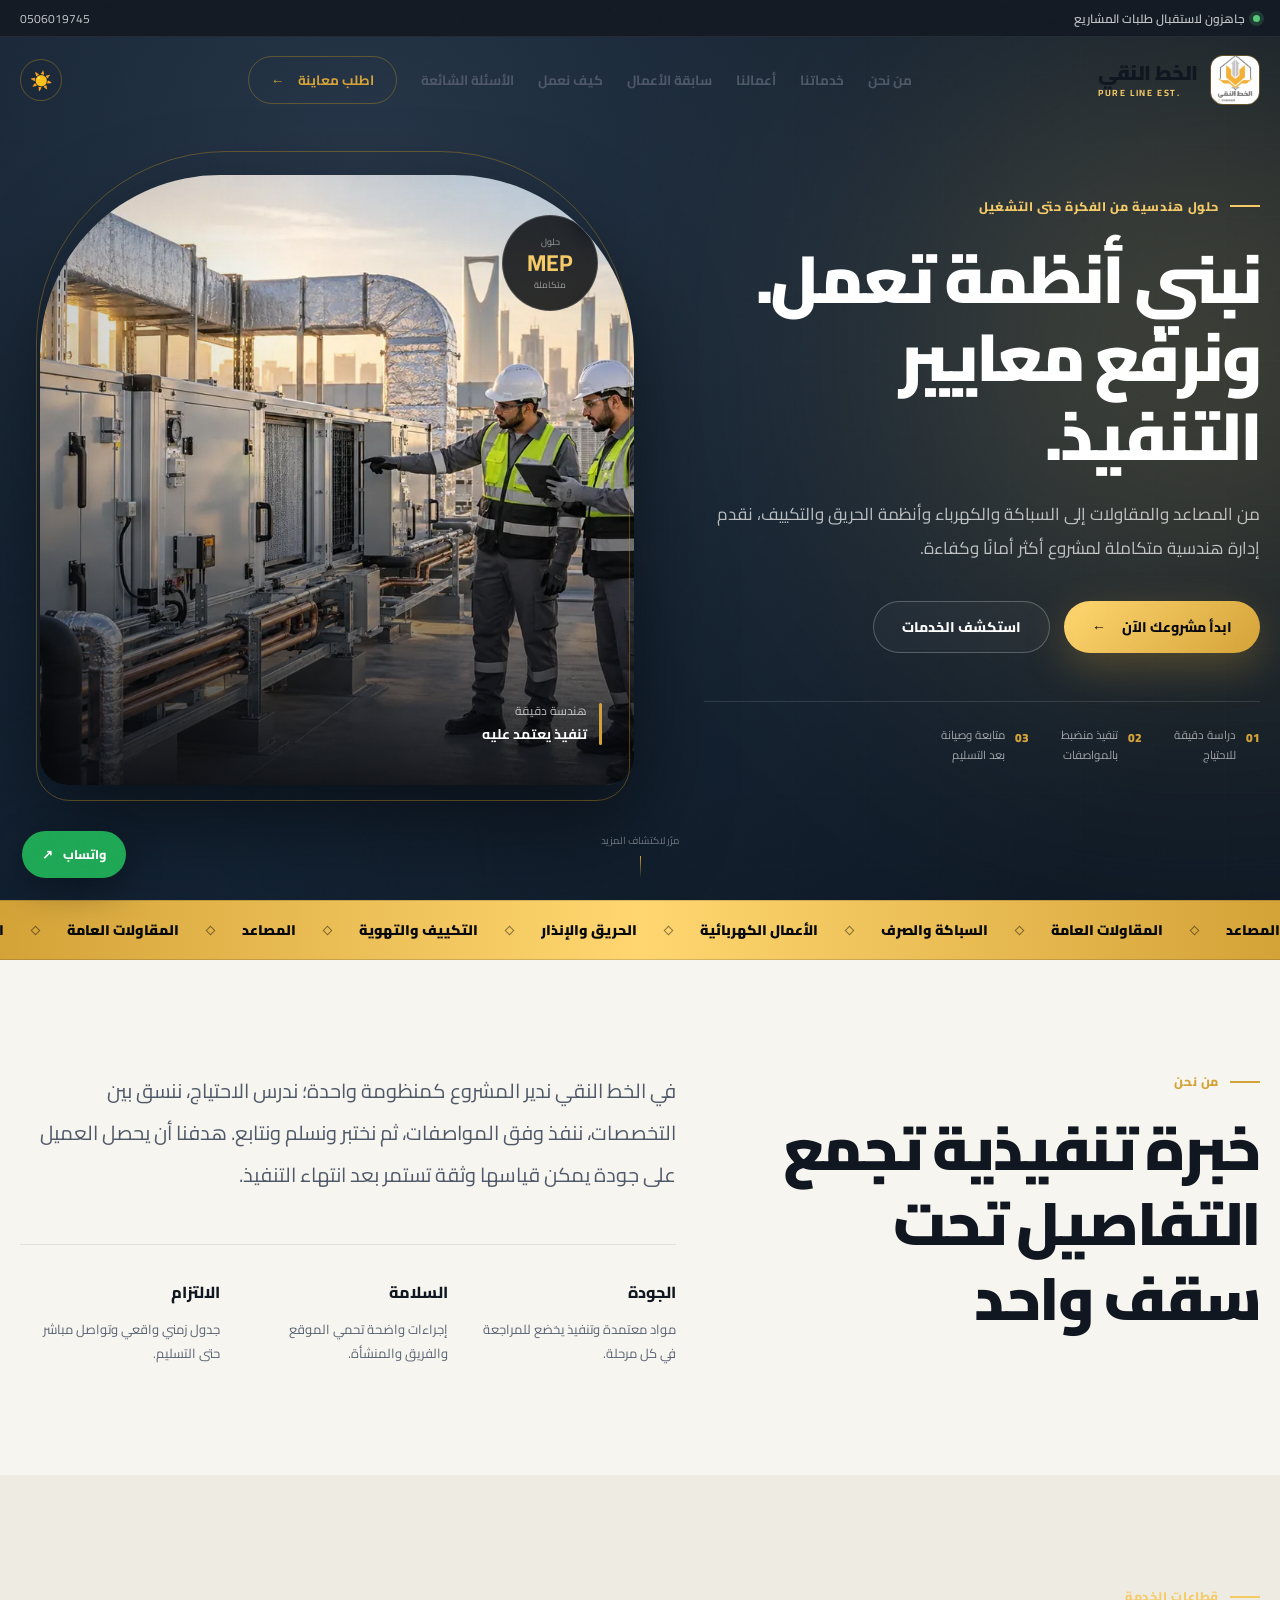
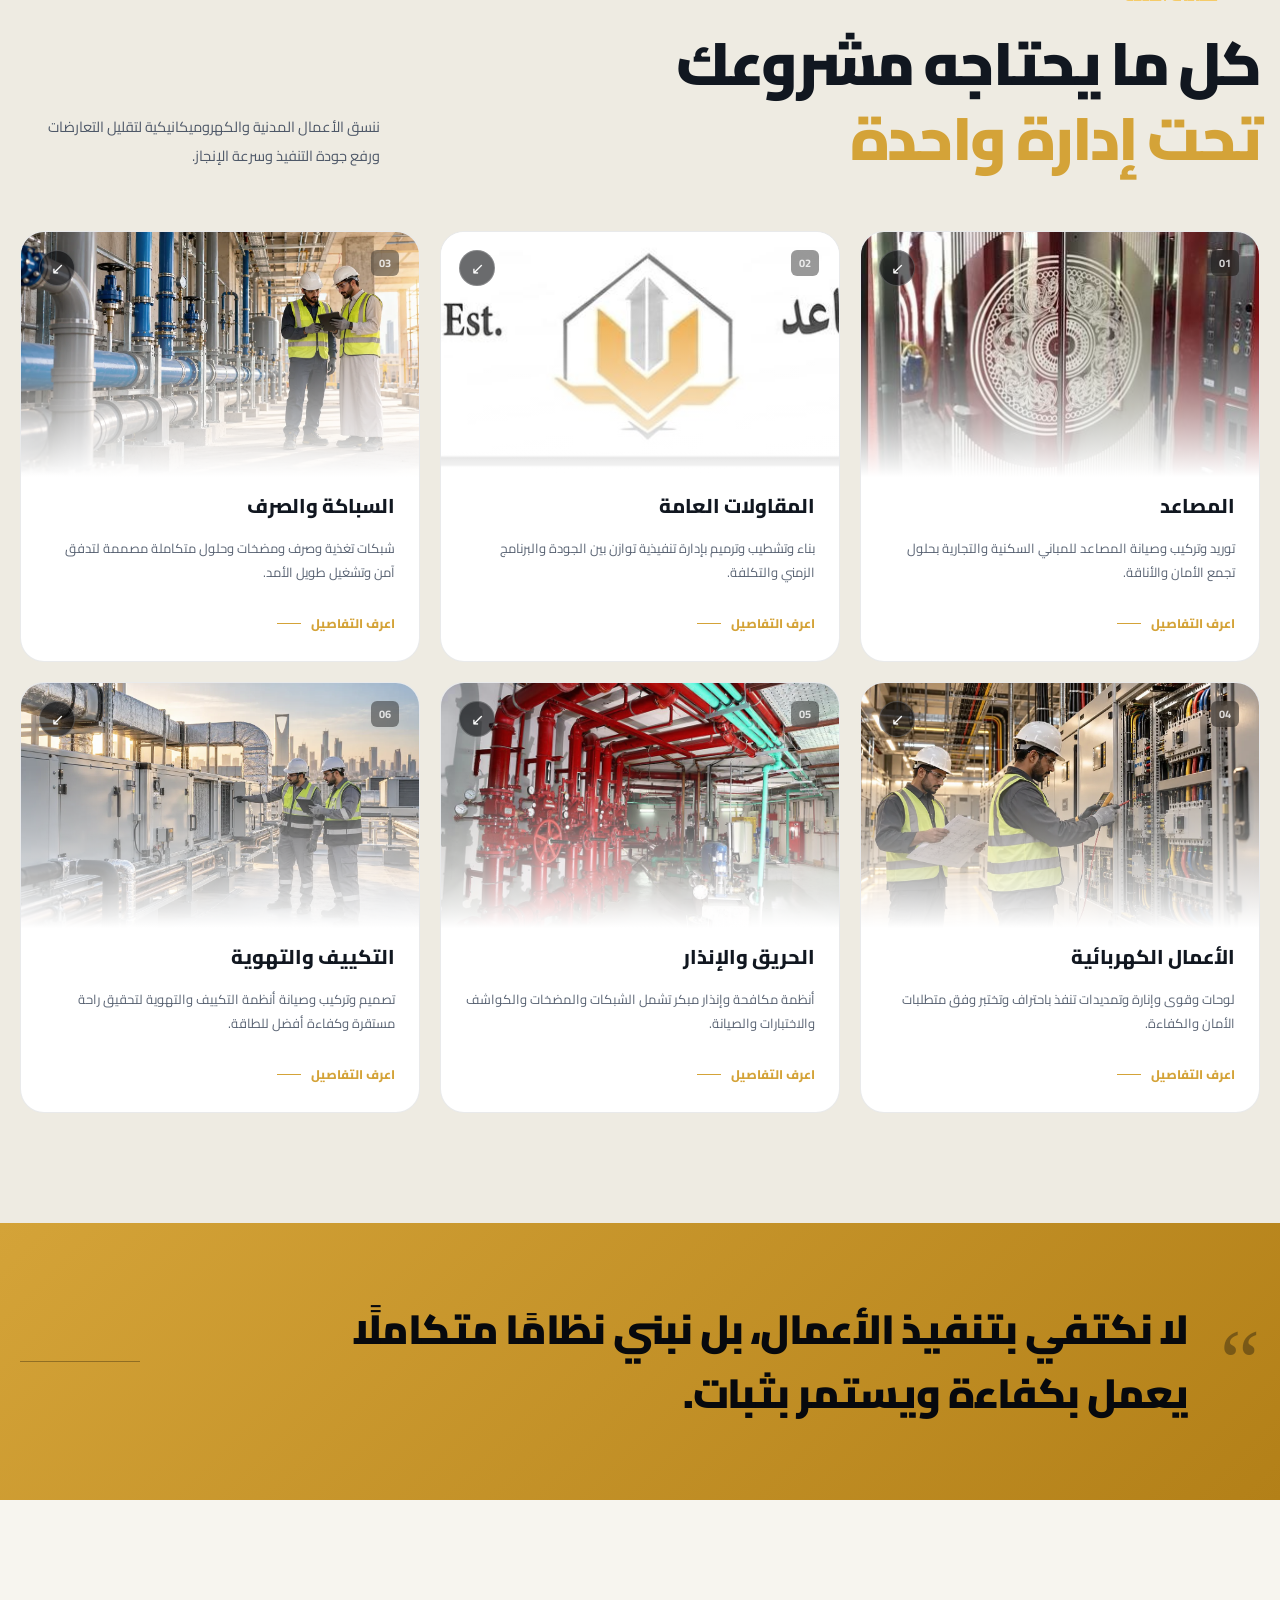
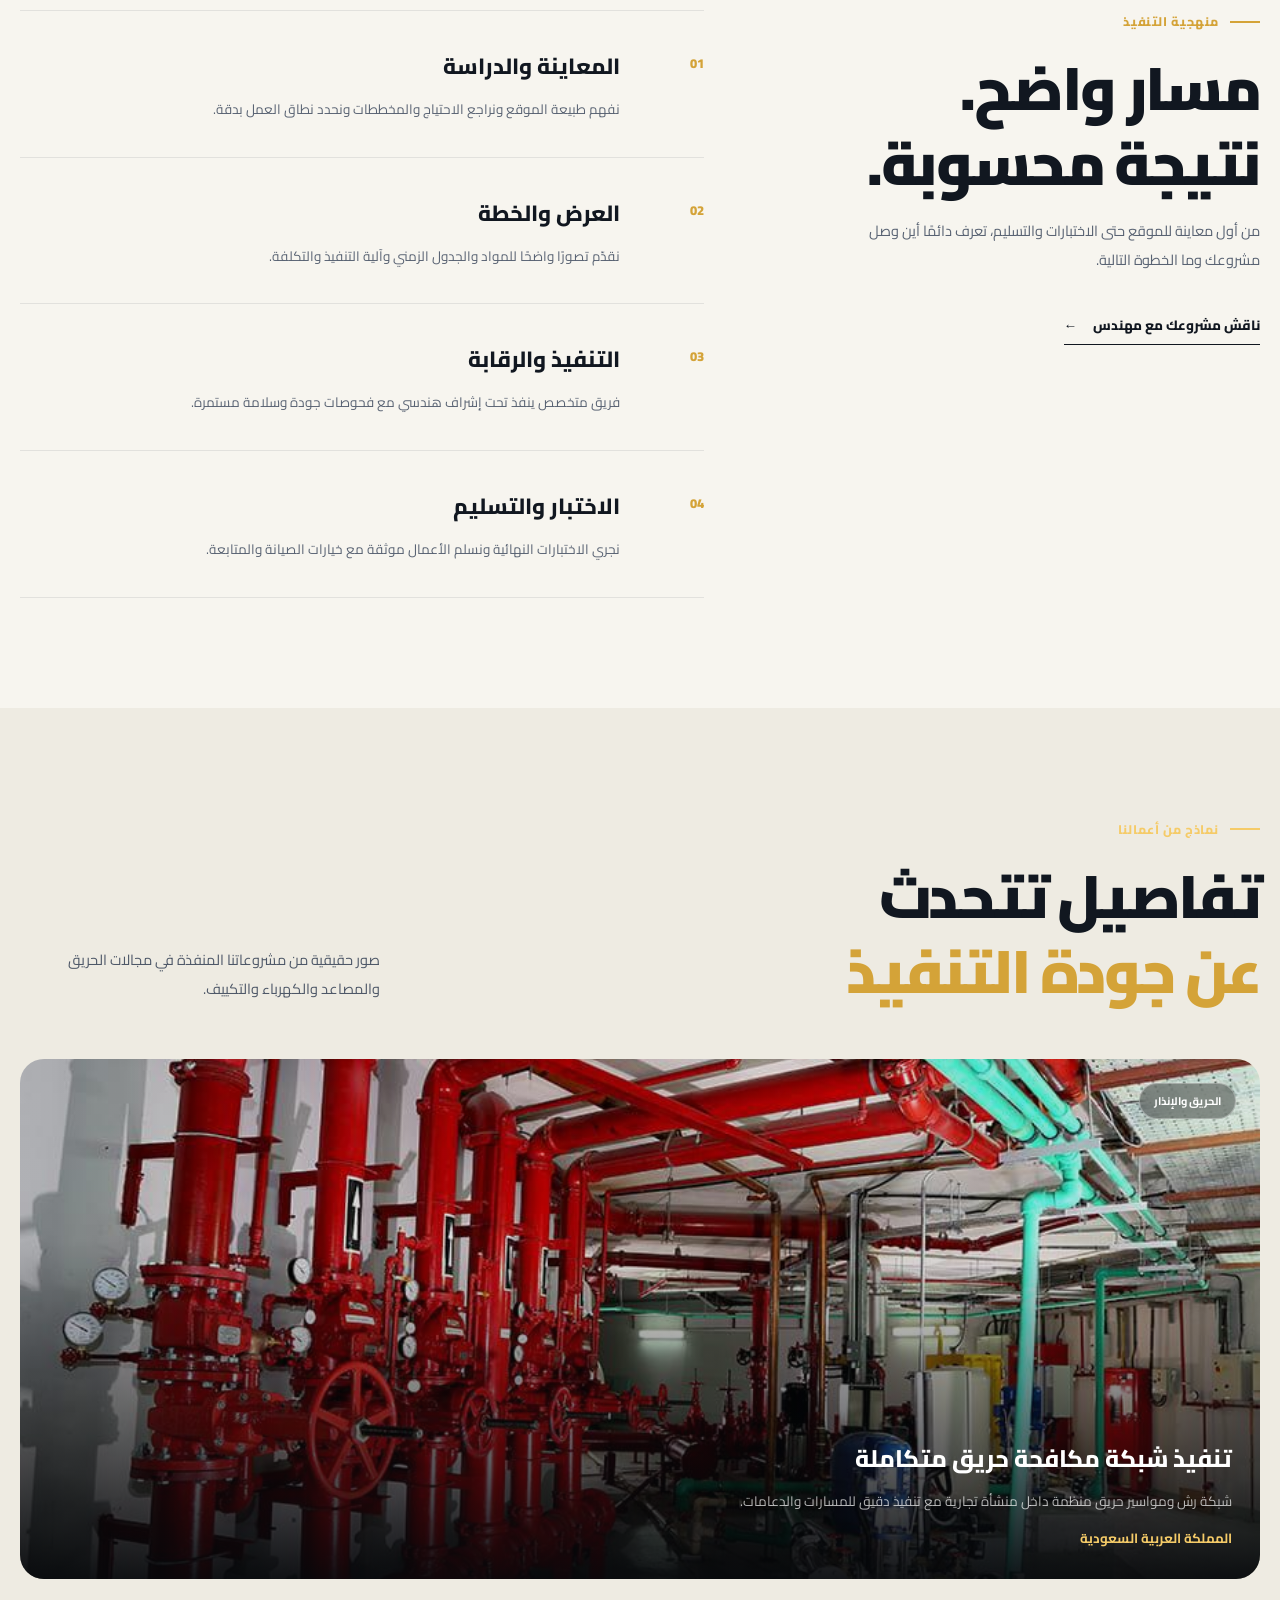
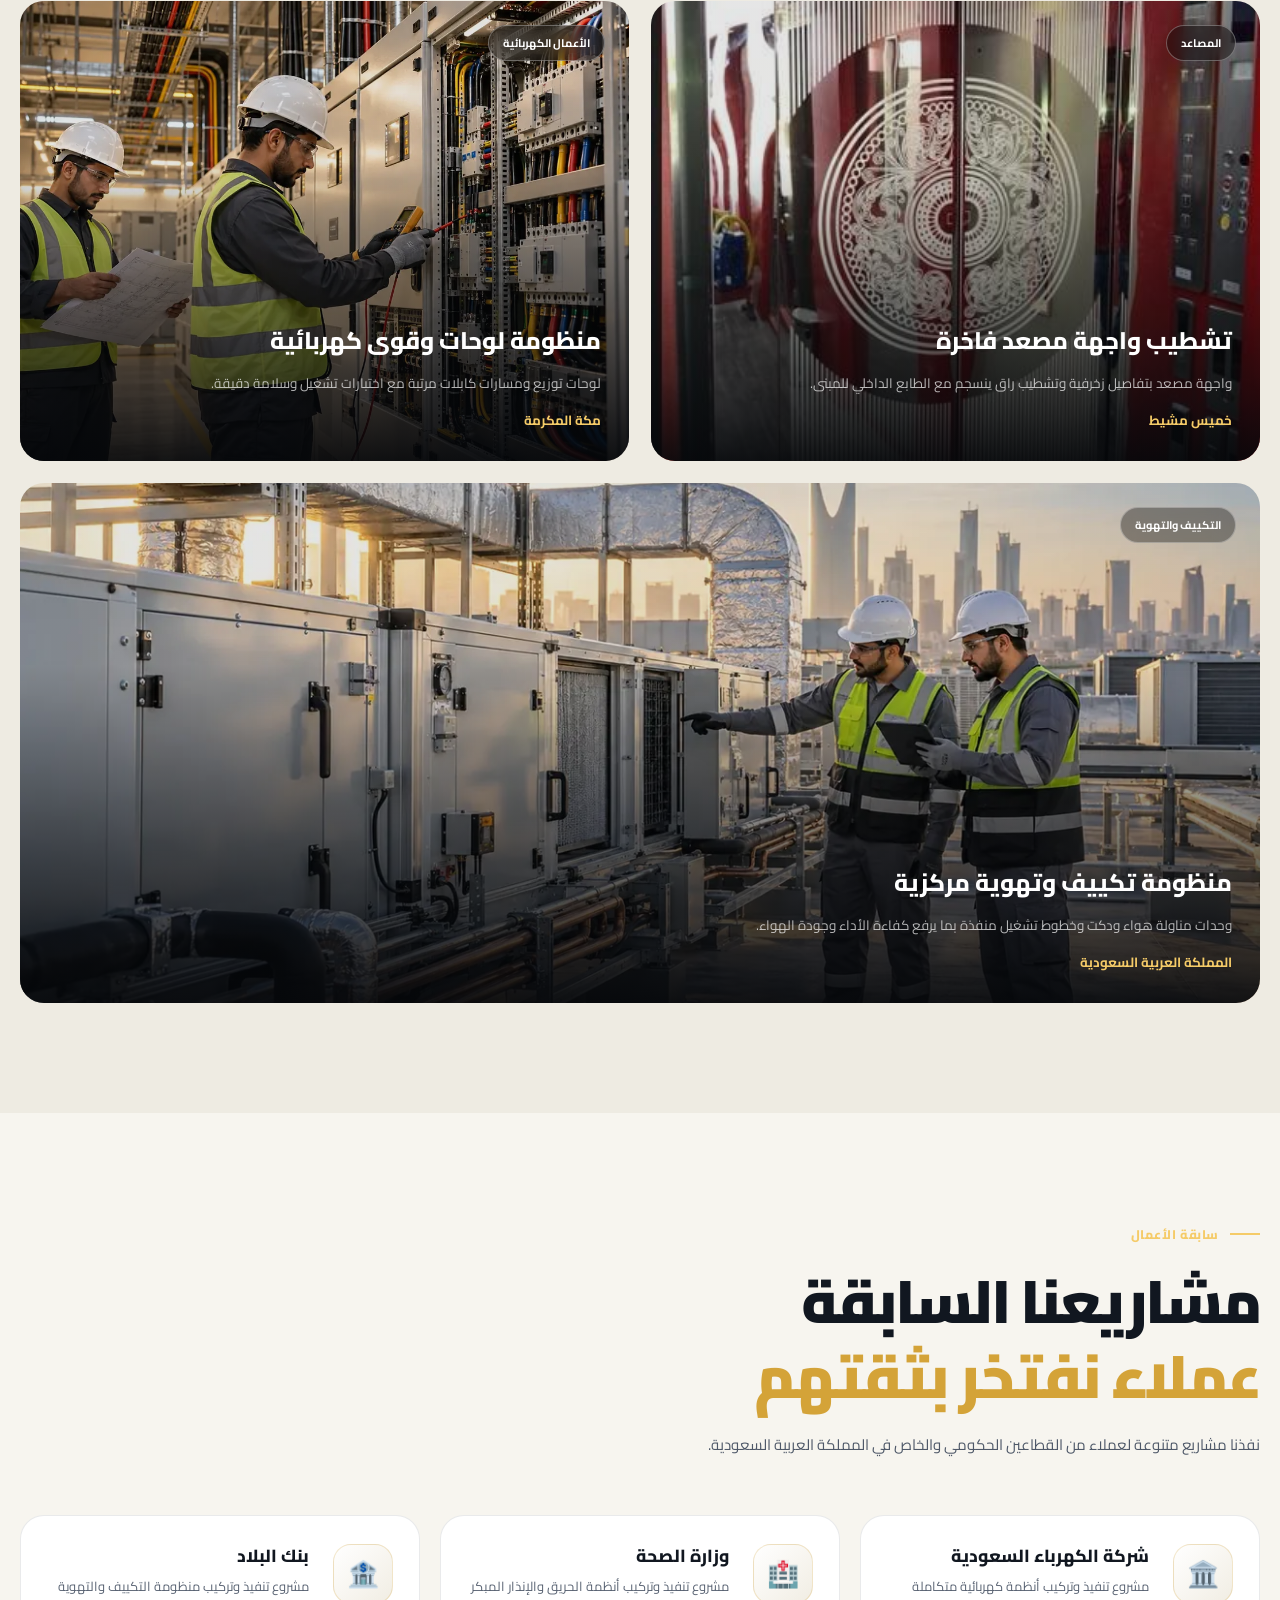
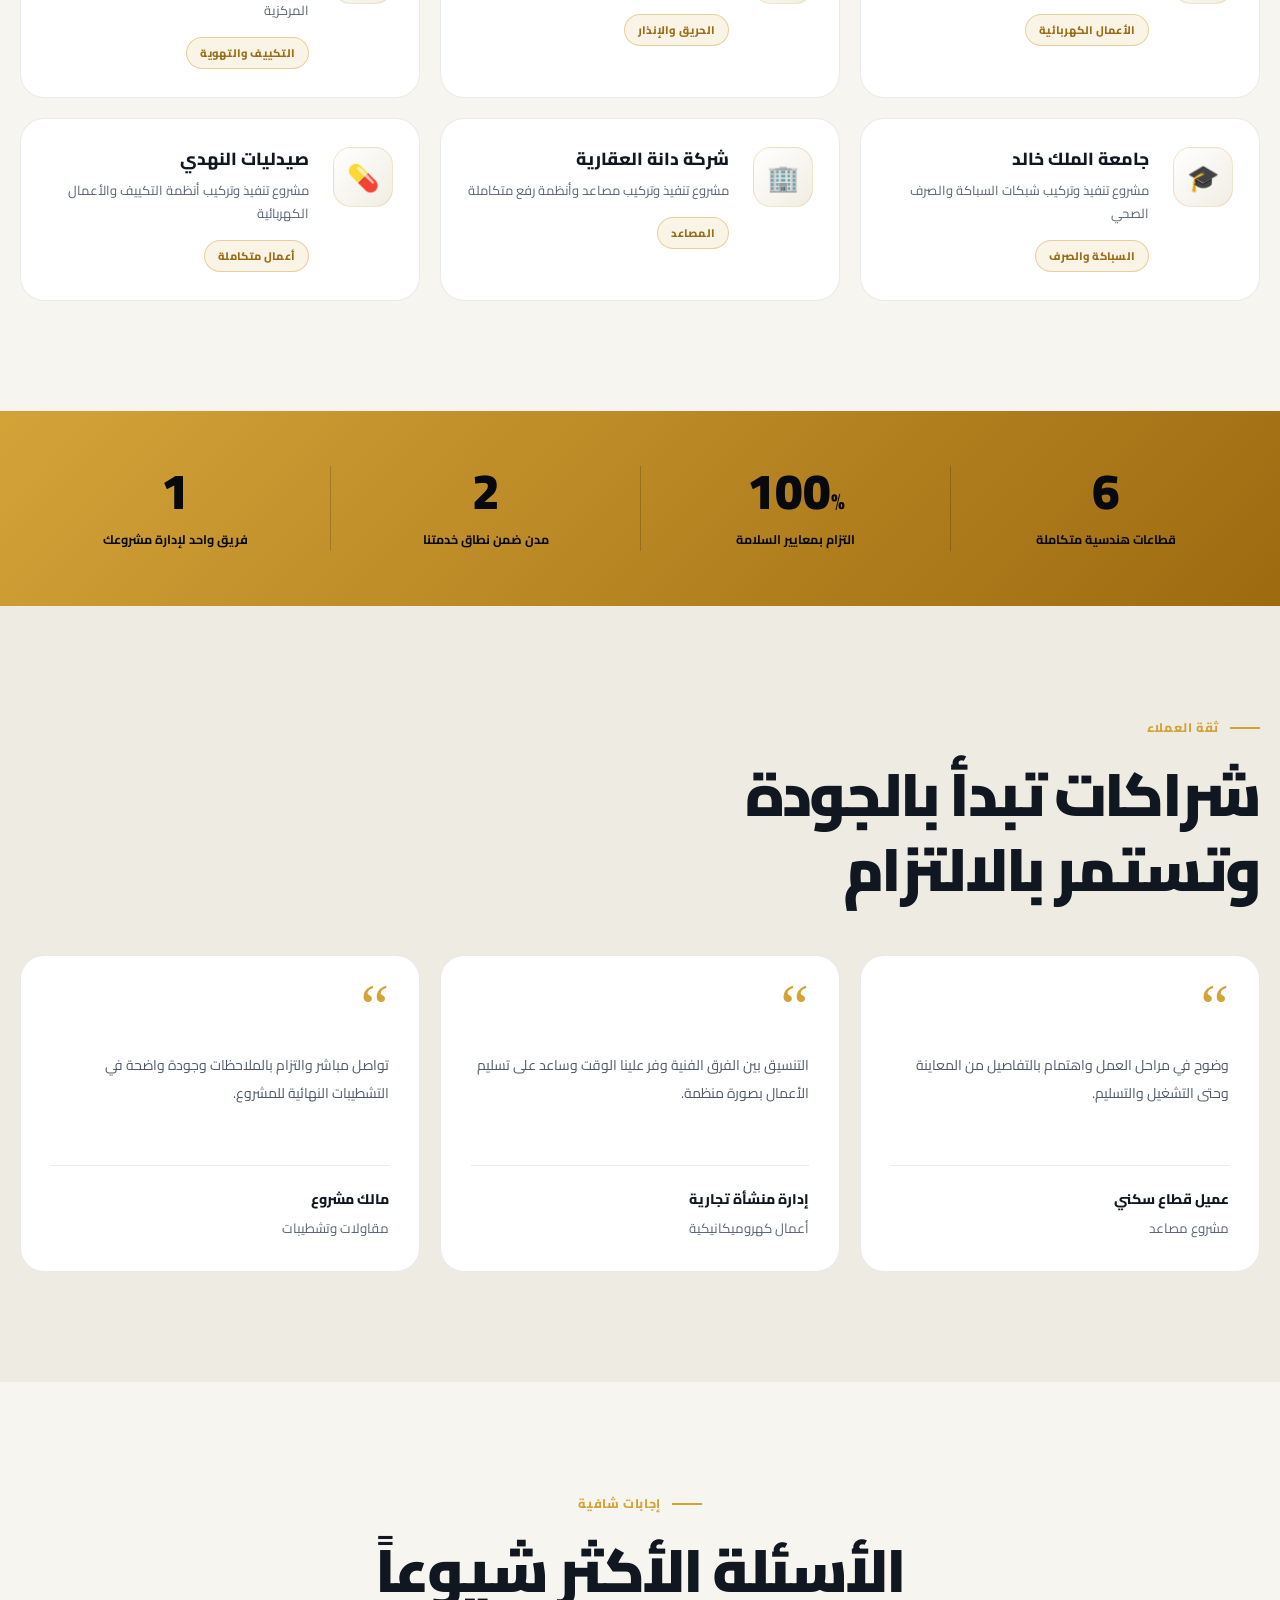
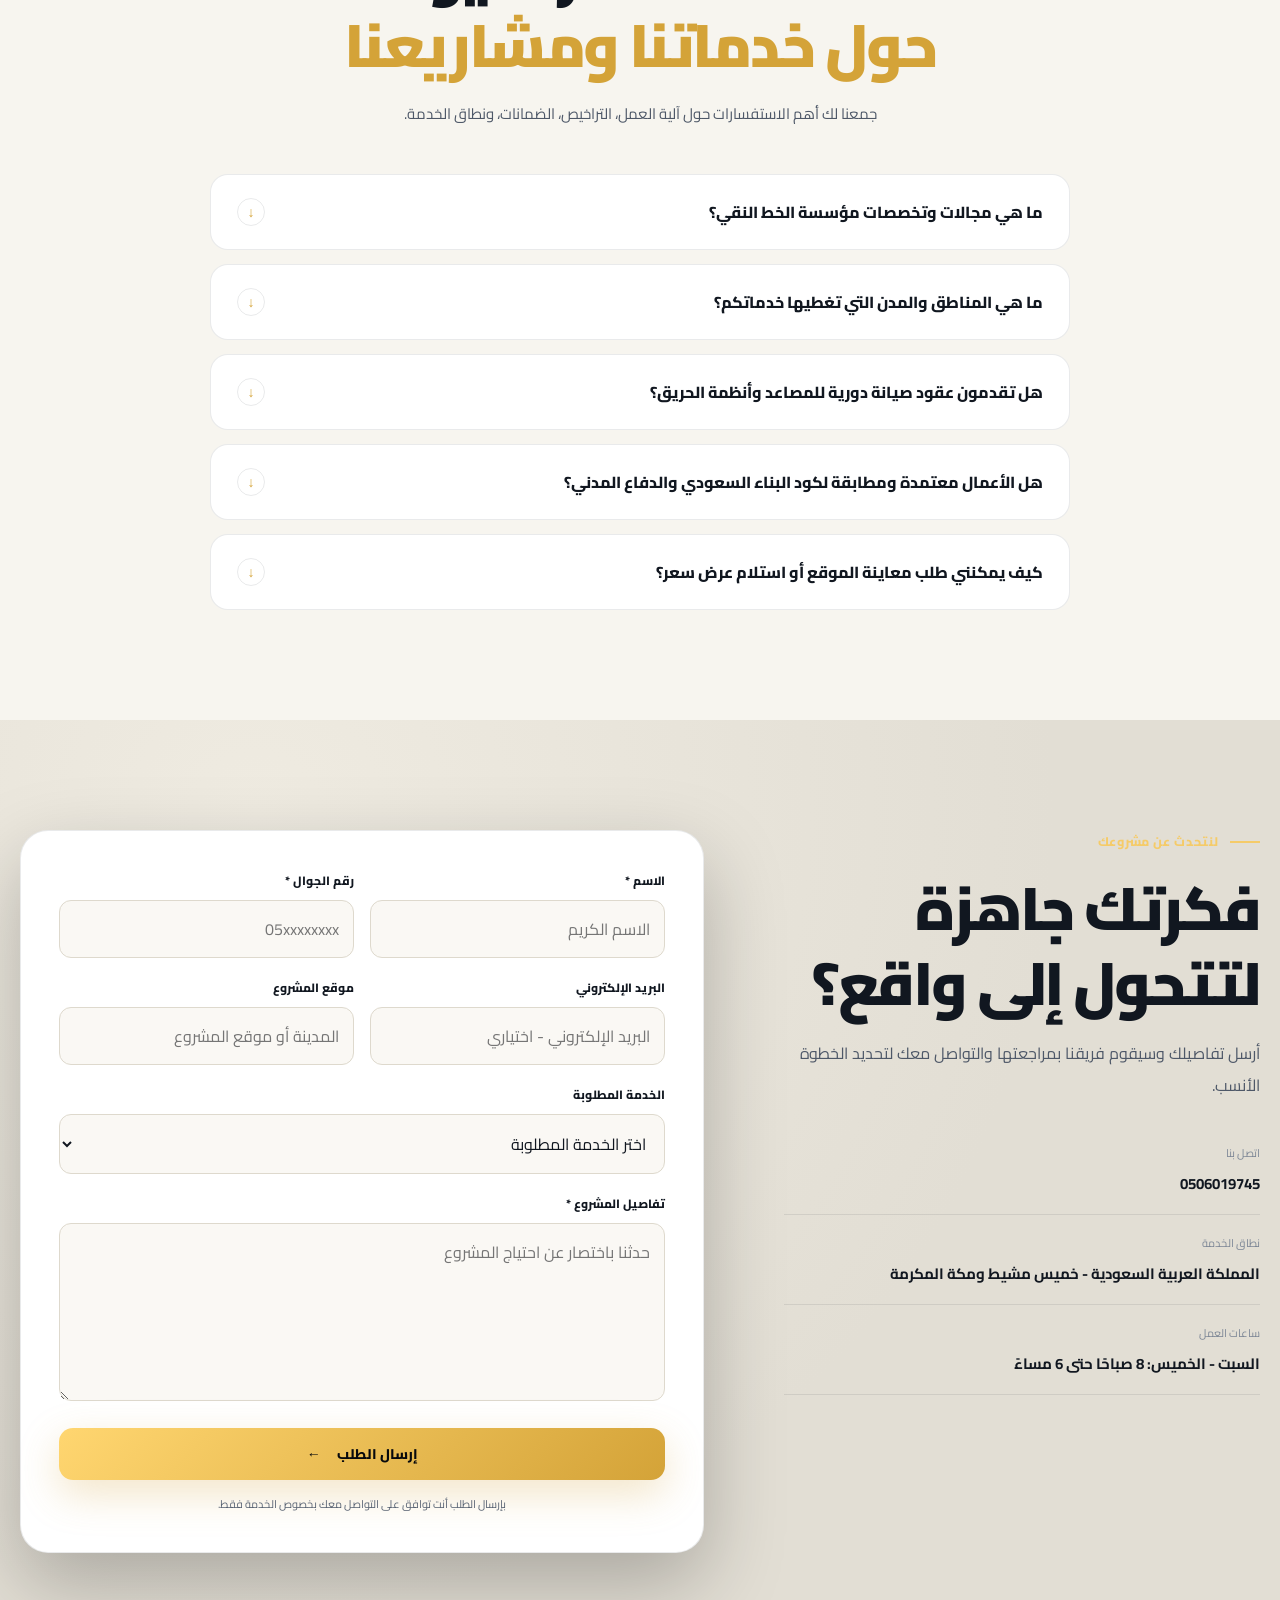
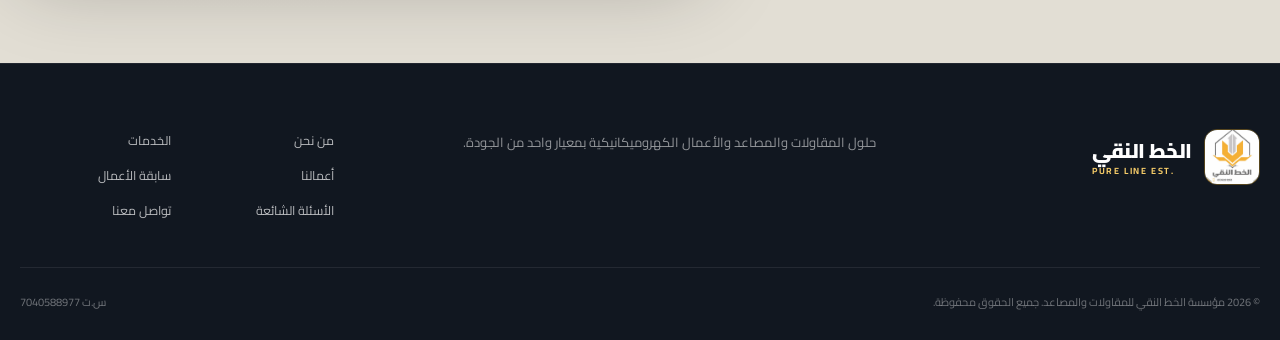
<file: index.html>
<!doctype html>
<html lang="ar" dir="rtl" data-theme="dark">
<head>
  <meta charset="utf-8">
  <meta name="viewport" content="width=device-width, initial-scale=1">
  <meta name="theme-color" content="#080b0f" media="(prefers-color-scheme: dark)">
  <meta name="theme-color" content="#f3f0e7" media="(prefers-color-scheme: light)">
  <meta name="color-scheme" content="dark light">

  <!-- SEO Core -->
  <title>مؤسسة الخط النقي للمقاولات والمصاعد | خميس مشيط ومكة المكرمة</title>
  <meta name="description" content="مؤسسة الخط النقي: خدمات مصاعد ومقاولات وسباكة وكهرباء وحريق وتكييف بالمملكة العربية السعودية. تنفيذ متكامل بإشراف هندسي لمشاريع خميس مشيط ومكة المكرمة. اتصل بنا: 0506019745">
  <meta name="keywords" content="مصاعد, مقاولات, خميس مشيط, سباكة, كهرباء, تكييف, انظمة حريق, الخط النقي, MEP, تركيب مصاعد, مكة المكرمة, سابقة اعمال, شركة كهرباء, وزارة صحة, بنك البلاد">
  <meta name="robots" content="index, follow, max-image-preview:large, max-snippet:-1, max-video-preview:-1">
  <meta name="author" content="مؤسسة الخط النقي للمقاولات والمصاعد">
  <meta name="geo.region" content="SA">
  <meta name="geo.placename" content="خميس مشيط">
  <link rel="canonical" href="https://purelineksa.com/">

  <!-- Open Graph -->
  <meta property="og:type" content="website">
  <meta property="og:locale" content="ar_SA">
  <meta property="og:site_name" content="مؤسسة الخط النقي للمقاولات والمصاعد">
  <meta property="og:title" content="مؤسسة الخط النقي للمقاولات والمصاعد | خميس مشيط ومكة">
  <meta property="og:description" content="خدمات مصاعد ومقاولات وسباكة وكهرباء وحريق وتكييف بإدارة هندسية متكاملة في المملكة العربية السعودية.">
  <meta property="og:url" content="https://purelineksa.com/">
  <meta property="og:image" content="https://purelineksa.com/assets/images/services/hvac.webp">
  <meta property="og:image:width" content="1280">
  <meta property="og:image:height" content="800">
  <meta property="og:image:alt" content="مؤسسة الخط النقي - حلول MEP متكاملة">

  <!-- Twitter Card -->
  <meta name="twitter:card" content="summary_large_image">
  <meta name="twitter:title" content="مؤسسة الخط النقي للمقاولات والمصاعد">
  <meta name="twitter:description" content="خدمات مصاعد ومقاولات وسباكة وكهرباء وحريق وتكييف بإدارة هندسية متكاملة في السعودية.">
  <meta name="twitter:image" content="https://purelineksa.com/assets/images/services/hvac.webp">

  <!-- Favicon -->
  <link rel="icon" href="/favicon.ico" sizes="any">
  <link rel="icon" href="/favicon-192.png" type="image/png" sizes="192x192">
  <link rel="apple-touch-icon" href="/apple-touch-icon.png" sizes="180x180">

  <!-- Fonts -->
  <link rel="preconnect" href="https://fonts.googleapis.com">
  <link rel="preconnect" href="https://fonts.gstatic.com" crossorigin>
  <link href="https://fonts.googleapis.com/css2?family=Cairo:wght@400;500;600;700;800;900&display=swap" rel="stylesheet">

  <!-- Preload critical hero image -->
  <link rel="preload" as="image" href="assets/images/services/hvac.webp">

  <!-- Stylesheet -->
  <link rel="stylesheet" href="assets/css/site.css?v=20261010-1">

  <!-- Inline: apply saved theme BEFORE paint to avoid flash -->
  <script>
    (function(){
      var t = localStorage.getItem('pl-theme');
      if (!t) t = window.matchMedia('(prefers-color-scheme: light)').matches ? 'light' : 'dark';
      document.documentElement.setAttribute('data-theme', t);
    })();
  </script>

  <!-- JSON-LD Structured Data -->
  <script type="application/ld+json">
  {
    "@context": "https://schema.org",
    "@type": "LocalBusiness",
    "@id": "https://purelineksa.com/#business",
    "name": "مؤسسة الخط النقي للمقاولات والمصاعد",
    "alternateName": "Pure Line for Contracting and Elevators Est.",
    "url": "https://purelineksa.com/",
    "logo": "https://purelineksa.com/assets/images/brand/logo-v2.webp",
    "image": "https://purelineksa.com/assets/images/services/hvac.webp",
    "telephone": "+966506019745",
    "description": "مؤسسة متخصصة في توريد وتركيب وصيانة المصاعد وأعمال المقاولات العامة والسباكة والكهرباء وأنظمة الحريق والتكييف بالمملكة العربية السعودية.",
    "priceRange": "$$",
    "openingHours": "Sa-Th 08:00-18:00",
    "address": {
      "@type": "PostalAddress",
      "streetAddress": "خميس مشيط ومكة المكرمة",
      "addressRegion": "عسير",
      "addressCountry": "SA"
    },
    "geo": {
      "@type": "GeoCoordinates",
      "latitude": "18.3067",
      "longitude": "42.7305"
    },
    "areaServed": [
      {"@type": "City", "name": "خميس مشيط"},
      {"@type": "City", "name": "مكة المكرمة"}
    ],
    "hasOfferCatalog": {
      "@type": "OfferCatalog",
      "name": "خدماتنا",
      "itemListElement": [
        {"@type": "Offer", "itemOffered": {"@type": "Service", "name": "توريد وتركيب المصاعد"}},
        {"@type": "Offer", "itemOffered": {"@type": "Service", "name": "المقاولات العامة والتشطيب"}},
        {"@type": "Offer", "itemOffered": {"@type": "Service", "name": "أنظمة السباكة والصرف الصحي"}},
        {"@type": "Offer", "itemOffered": {"@type": "Service", "name": "الأعمال الكهربائية"}},
        {"@type": "Offer", "itemOffered": {"@type": "Service", "name": "أنظمة مكافحة الحريق والإنذار"}},
        {"@type": "Offer", "itemOffered": {"@type": "Service", "name": "أنظمة التكييف والتهوية"}}
      ]
    }
  }
  </script>

  <!-- FAQPage Schema for Search Engine Rich Snippets -->
  <script type="application/ld+json">
  {
    "@context": "https://schema.org",
    "@type": "FAQPage",
    "mainEntity": [
      {
        "@type": "Question",
        "name": "ما هي مجالات عمل مؤسسة الخط النقي للمقاولات والمصاعد؟",
        "acceptedAnswer": {
          "@type": "Answer",
          "text": "نقدم خدمات متكاملة تشمل: توريد وتركيب وصيانة المصاعد، أعمال المقاولات العامة والتشطيب، شبكات السباكة وتغذية المياه والصرف، الأعمال واللوحات الكهربائية، أنظمة مكافحة الحريق والإنذار المبكر، وأنظمة التكييف والتهوية المركزية (MEP)."
        }
      },
      {
        "@type": "Question",
        "name": "ما هي مناطق تقديم الخدمة لمؤسسة الخط النقي؟",
        "acceptedAnswer": {
          "@type": "Answer",
          "text": "تخدم مؤسسة الخط النقي بشكل رئيسي مدينتي خميس مشيط ومكة المكرمة ومنطقة عسير، مع تنفيذ مشاريع متخصصة في مختلف مناطق المملكة العربية السعودية."
        }
      },
      {
        "@type": "Question",
        "name": "هل توفرون عقود صيانة معتمدة للمصاعد وأنظمة الحريق؟",
        "acceptedAnswer": {
          "@type": "Answer",
          "text": "نعم، نقدم عقود صيانة دورية سنوية وشبه سنوية للمصاعد وأنظمة مكافحة الحريق معتمدة ومطابقة لمتطلبات كود البناء السعودي والدفاع المدني، مع فرق طوارئ واستجابة سريعة."
        }
      },
      {
        "@type": "Question",
        "name": "كيف يمكنني طلب معاينة هندسية أو عرض سعر للمشروع؟",
        "acceptedAnswer": {
          "@type": "Answer",
          "text": "يمكنك التواصل المباشر عبر الاتصال أو الواتساب على الرقم 0506019745، أو تعبئة نموذج الطلب في الموقع الإلكتروني وسيقوم مهندس مختص بالتواصل وتحديد موعد المعاينة."
        }
      }
    ]
  }
  </script>
</head>
<body>
  <div class="page-noise" aria-hidden="true"></div>
  <header class="site-header" id="top">
    <div class="contact-bar">
      <div class="shell contact-bar__inner">
        <p><span class="status-dot"></span> جاهزون لاستقبال طلبات المشاريع</p>
        <div class="contact-bar__links">
          <a href="tel:0506019745">0506019745</a>
        </div>
      </div>
    </div>
    <nav class="nav shell" aria-label="التنقل الرئيسي">
      <a class="brand" href="#top" aria-label="الخط النقي - الرئيسية">
        <img src="assets/images/brand/logo-v2.webp" alt="شعار مؤسسة الخط النقي للمقاولات والمصاعد" width="512" height="512" decoding="async">
        <span><b>الخط النقي</b><small>PURE LINE EST.</small></span>
      </a>
      <div class="nav-menu" id="main-menu">
        <a href="#about">من نحن</a>
        <a href="#services">خدماتنا</a>
        <a href="#projects">أعمالنا</a>
        <a href="#portfolio">سابقة الأعمال</a>
        <a href="#process">كيف نعمل</a>
        <a href="#faq">الأسئلة الشائعة</a>
        <a class="nav-cta" href="#contact">اطلب معاينة <span>←</span></a>
      </div>
      <div class="nav-actions">
        <button class="theme-toggle" type="button" aria-label="تبديل إلى الوضع النهاري" id="theme-toggle" title="الوضع النهاري">
          <span class="icon-sun" aria-hidden="true">☀️</span>
          <span class="icon-moon" aria-hidden="true">🌙</span>
        </button>
        <button class="nav-toggle" type="button" aria-expanded="false" aria-controls="main-menu" aria-label="فتح القائمة">
          <span></span><span></span><span></span>
        </button>
      </div>
    </nav>
  </header>

  <main>
    <section class="hero">
      <div class="hero-glow hero-glow--one" aria-hidden="true"></div>
      <div class="hero-glow hero-glow--two" aria-hidden="true"></div>
      <div class="shell hero__grid">
        <div class="hero__content reveal">
          <div class="eyebrow"><span></span> حلول هندسية من الفكرة حتى التشغيل</div>
          <h1>نبني أنظمة تعمل. ونرفع معايير التنفيذ.</h1>
          <p>من المصاعد والمقاولات إلى السباكة والكهرباء وأنظمة الحريق والتكييف، نقدم إدارة هندسية متكاملة لمشروع أكثر أمانًا وكفاءة.</p>
          <div class="hero__actions">
            <a class="button button--gold" href="#contact">ابدأ مشروعك الآن <span>←</span></a>
            <a class="button button--ghost" href="#services">استكشف الخدمات</a>
          </div>
          <div class="hero__trust">
            <div><strong>01</strong><span>دراسة دقيقة<br>للاحتياج</span></div>
            <div><strong>02</strong><span>تنفيذ منضبط<br>بالمواصفات</span></div>
            <div><strong>03</strong><span>متابعة وصيانة<br>بعد التسليم</span></div>
          </div>
        </div>
        <div class="hero__visual reveal">
          <div class="hero__photo-wrap">
            <img src="assets/images/services/hvac.webp" alt="نبني أنظمة تعمل. ونرفع معايير التنفيذ." width="1280" height="800" fetchpriority="high" decoding="async">
            <div class="hero__photo-shade"></div>
            <div class="hero__badge"><span>حلول</span><strong>MEP</strong><small>متكاملة</small></div>
            <div class="hero__caption"><i></i><span>هندسة دقيقة<br><b>تنفيذ يعتمد عليه</b></span></div>
          </div>
          <div class="hero__outline" aria-hidden="true"></div>
        </div>
      </div>
      <div class="hero__scroll"><span>مرّر لاكتشاف المزيد</span><i></i></div>
    </section>

    <div class="service-marquee" aria-label="مجالات العمل">
      <div class="service-marquee__track">
        <span>المصاعد</span><i></i><span>المقاولات العامة</span><i></i><span>السباكة والصرف</span><i></i><span>الأعمال الكهربائية</span><i></i><span>الحريق والإنذار</span><i></i><span>التكييف والتهوية</span><i></i>
        <span>المصاعد</span><i></i><span>المقاولات العامة</span><i></i><span>السباكة والصرف</span><i></i><span>الأعمال الكهربائية</span><i></i><span>الحريق والإنذار</span><i></i><span>التكييف والتهوية</span><i></i>
      </div>
    </div>

    <section class="section about" id="about">
      <div class="shell about__grid">
        <div class="section-head reveal">
          <div class="eyebrow eyebrow--dark"><span></span> من نحن</div>
          <h2>خبرة تنفيذية تجمع التفاصيل تحت سقف واحد</h2>
        </div>
        <div class="about__body reveal">
          <p class="lead">في الخط النقي ندير المشروع كمنظومة واحدة؛ ندرس الاحتياج، ننسق بين التخصصات، ننفذ وفق المواصفات، ثم نختبر ونسلم ونتابع. هدفنا أن يحصل العميل على جودة يمكن قياسها وثقة تستمر بعد انتهاء التنفيذ.</p>
          <div class="about__values">
            <article><b>الجودة</b><p>مواد معتمدة وتنفيذ يخضع للمراجعة في كل مرحلة.</p></article><article><b>السلامة</b><p>إجراءات واضحة تحمي الموقع والفريق والمنشأة.</p></article><article><b>الالتزام</b><p>جدول زمني واقعي وتواصل مباشر حتى التسليم.</p></article>
          </div>
        </div>
      </div>
    </section>

    <section class="section services" id="services">
      <div class="shell">
        <div class="section-title-row reveal">
          <div>
            <div class="eyebrow"><span></span> قطاعات الخدمة</div>
            <h2>كل ما يحتاجه مشروعك<br><em>تحت إدارة واحدة</em></h2>
          </div>
          <p>ننسق الأعمال المدنية والكهروميكانيكية لتقليل التعارضات ورفع جودة التنفيذ وسرعة الإنجاز.</p>
        </div>
        <div class="services-grid">
          
          <article class="service-card reveal" style="--accent: #d8a63a">
            <a href="#contact" aria-label="طلب خدمة المصاعد">
              <div class="service-card__media">
                <img src="assets/images/projects/elevator-01.jpeg" alt="المصاعد" loading="lazy" decoding="async">
                <div class="service-card__overlay"></div>
                <span class="service-card__number">01</span>
                <span class="service-card__arrow">↙</span>
              </div>
              <div class="service-card__body">
                <h3>المصاعد</h3>
                <p>توريد وتركيب وصيانة المصاعد للمباني السكنية والتجارية بحلول تجمع الأمان والأناقة.</p>
                <span class="service-card__link">اعرف التفاصيل <i></i></span>
              </div>
            </a>
          </article>
          
          <article class="service-card reveal" style="--accent: #c8962e">
            <a href="#contact" aria-label="طلب خدمة المقاولات العامة">
              <div class="service-card__media">
                <img src="assets/images/brand/brand-banner.jpeg" alt="المقاولات العامة" loading="lazy" decoding="async">
                <div class="service-card__overlay"></div>
                <span class="service-card__number">02</span>
                <span class="service-card__arrow">↙</span>
              </div>
              <div class="service-card__body">
                <h3>المقاولات العامة</h3>
                <p>بناء وتشطيب وترميم بإدارة تنفيذية توازن بين الجودة والبرنامج الزمني والتكلفة.</p>
                <span class="service-card__link">اعرف التفاصيل <i></i></span>
              </div>
            </a>
          </article>
          
          <article class="service-card reveal" style="--accent: #4fa3d1">
            <a href="#contact" aria-label="طلب خدمة السباكة والصرف">
              <div class="service-card__media">
                <img src="assets/images/services/plumbing.webp" alt="السباكة والصرف" loading="lazy" decoding="async">
                <div class="service-card__overlay"></div>
                <span class="service-card__number">03</span>
                <span class="service-card__arrow">↙</span>
              </div>
              <div class="service-card__body">
                <h3>السباكة والصرف</h3>
                <p>شبكات تغذية وصرف ومضخات وحلول متكاملة مصممة لتدفق آمن وتشغيل طويل الأمد.</p>
                <span class="service-card__link">اعرف التفاصيل <i></i></span>
              </div>
            </a>
          </article>
          
          <article class="service-card reveal" style="--accent: #edb834">
            <a href="#contact" aria-label="طلب خدمة الأعمال الكهربائية">
              <div class="service-card__media">
                <img src="assets/images/services/electrical.webp" alt="الأعمال الكهربائية" loading="lazy" decoding="async">
                <div class="service-card__overlay"></div>
                <span class="service-card__number">04</span>
                <span class="service-card__arrow">↙</span>
              </div>
              <div class="service-card__body">
                <h3>الأعمال الكهربائية</h3>
                <p>لوحات وقوى وإنارة وتمديدات تنفذ باحتراف وتختبر وفق متطلبات الأمان والكفاءة.</p>
                <span class="service-card__link">اعرف التفاصيل <i></i></span>
              </div>
            </a>
          </article>
          
          <article class="service-card reveal" style="--accent: #d3483f">
            <a href="#contact" aria-label="طلب خدمة الحريق والإنذار">
              <div class="service-card__media">
                <img src="assets/images/services/fire-system.jpg" alt="الحريق والإنذار" loading="lazy" decoding="async">
                <div class="service-card__overlay"></div>
                <span class="service-card__number">05</span>
                <span class="service-card__arrow">↙</span>
              </div>
              <div class="service-card__body">
                <h3>الحريق والإنذار</h3>
                <p>أنظمة مكافحة وإنذار مبكر تشمل الشبكات والمضخات والكواشف والاختبارات والصيانة.</p>
                <span class="service-card__link">اعرف التفاصيل <i></i></span>
              </div>
            </a>
          </article>
          
          <article class="service-card reveal" style="--accent: #7aa4b8">
            <a href="#contact" aria-label="طلب خدمة التكييف والتهوية">
              <div class="service-card__media">
                <img src="assets/images/services/hvac.webp" alt="التكييف والتهوية" loading="lazy" decoding="async">
                <div class="service-card__overlay"></div>
                <span class="service-card__number">06</span>
                <span class="service-card__arrow">↙</span>
              </div>
              <div class="service-card__body">
                <h3>التكييف والتهوية</h3>
                <p>تصميم وتركيب وصيانة أنظمة التكييف والتهوية لتحقيق راحة مستقرة وكفاءة أفضل للطاقة.</p>
                <span class="service-card__link">اعرف التفاصيل <i></i></span>
              </div>
            </a>
          </article>
          
        </div>
      </div>
    </section>

    <section class="statement">
      <div class="shell statement__inner reveal">
        <span class="statement__mark">“</span>
        <p>لا نكتفي بتنفيذ الأعمال، بل نبني نظامًا متكاملًا يعمل بكفاءة ويستمر بثبات.</p>
        <span class="statement__line"></span>
      </div>
    </section>

    <section class="section process" id="process">
      <div class="shell process__grid">
        <div class="process__sticky reveal">
          <div class="eyebrow eyebrow--dark"><span></span> منهجية التنفيذ</div>
          <h2>مسار واضح.<br>نتيجة محسوبة.</h2>
          <p>من أول معاينة للموقع حتى الاختبارات والتسليم، تعرف دائمًا أين وصل مشروعك وما الخطوة التالية.</p>
          <a class="text-link" href="#contact">ناقش مشروعك مع مهندس <span>←</span></a>
        </div>
        <div class="process__steps">
          <article class="process-step reveal"><span>01</span><div><h3>المعاينة والدراسة</h3><p>نفهم طبيعة الموقع ونراجع الاحتياج والمخططات ونحدد نطاق العمل بدقة.</p></div></article><article class="process-step reveal"><span>02</span><div><h3>العرض والخطة</h3><p>نقدّم تصورًا واضحًا للمواد والجدول الزمني وآلية التنفيذ والتكلفة.</p></div></article><article class="process-step reveal"><span>03</span><div><h3>التنفيذ والرقابة</h3><p>فريق متخصص ينفذ تحت إشراف هندسي مع فحوصات جودة وسلامة مستمرة.</p></div></article><article class="process-step reveal"><span>04</span><div><h3>الاختبار والتسليم</h3><p>نجري الاختبارات النهائية ونسلم الأعمال موثقة مع خيارات الصيانة والمتابعة.</p></div></article>
        </div>
      </div>
    </section>

    <section class="section projects" id="projects">
      <div class="shell">
        <div class="section-title-row section-title-row--light reveal">
          <div><div class="eyebrow"><span></span> نماذج من أعمالنا</div><h2>تفاصيل تتحدث<br><em>عن جودة التنفيذ</em></h2></div>
          <p>صور حقيقية من مشروعاتنا المنفذة في مجالات الحريق والمصاعد والكهرباء والتكييف.</p>
        </div>
        <div class="projects-grid">
          
          <article class="project-card reveal project-card--wide">
            <div class="project-card__media">
              <img src="assets/images/services/fire-system.jpg" alt="تنفيذ شبكة مكافحة حريق متكاملة" loading="lazy" decoding="async">
              <div class="project-card__shade"></div>
              <span class="project-card__category">الحريق والإنذار</span>
              <div class="project-card__content">
                <h3>تنفيذ شبكة مكافحة حريق متكاملة</h3>
                <p>شبكة رش ومواسير حريق منظمة داخل منشأة تجارية مع تنفيذ دقيق للمسارات والدعامات.</p>
                <small>المملكة العربية السعودية</small>
              </div>
            </div>
          </article>
          
          <article class="project-card reveal">
            <div class="project-card__media">
              <img src="assets/images/projects/elevator-01.jpeg" alt="تشطيب واجهة مصعد فاخرة" loading="lazy" decoding="async">
              <div class="project-card__shade"></div>
              <span class="project-card__category">المصاعد</span>
              <div class="project-card__content">
                <h3>تشطيب واجهة مصعد فاخرة</h3>
                <p>واجهة مصعد بتفاصيل زخرفية وتشطيب راق ينسجم مع الطابع الداخلي للمبنى.</p>
                <small>خميس مشيط</small>
              </div>
            </div>
          </article>
          
          <article class="project-card reveal">
            <div class="project-card__media">
              <img src="assets/images/services/electrical.webp" alt="منظومة لوحات وقوى كهربائية" loading="lazy" decoding="async">
              <div class="project-card__shade"></div>
              <span class="project-card__category">الأعمال الكهربائية</span>
              <div class="project-card__content">
                <h3>منظومة لوحات وقوى كهربائية</h3>
                <p>لوحات توزيع ومسارات كابلات مرتبة مع اختبارات تشغيل وسلامة دقيقة.</p>
                <small>مكة المكرمة</small>
              </div>
            </div>
          </article>
          
          <article class="project-card reveal project-card--wide">
            <div class="project-card__media">
              <img src="assets/images/services/hvac.webp" alt="منظومة تكييف وتهوية مركزية" loading="lazy" decoding="async">
              <div class="project-card__shade"></div>
              <span class="project-card__category">التكييف والتهوية</span>
              <div class="project-card__content">
                <h3>منظومة تكييف وتهوية مركزية</h3>
                <p>وحدات مناولة هواء ودكت وخطوط تشغيل منفذة بما يرفع كفاءة الأداء وجودة الهواء.</p>
                <small>المملكة العربية السعودية</small>
              </div>
            </div>
          </article>
          
        </div>
      </div>
    </section>

    <!-- ===== PORTFOLIO: PAST PROJECTS ===== -->
    <section class="section portfolio" id="portfolio">
      <div class="shell">
        <div class="section-head reveal">
          <div class="eyebrow"><span></span> سابقة الأعمال</div>
          <h2>مشاريعنا السابقة<br><em>عملاء نفتخر بثقتهم</em></h2>
          <p class="portfolio-lead">نفذنا مشاريع متنوعة لعملاء من القطاعين الحكومي والخاص في المملكة العربية السعودية.</p>
        </div>
        <div class="portfolio-grid">

          <div class="portfolio-item reveal">
            <div class="portfolio-item__icon">🏛️</div>
            <div class="portfolio-item__body">
              <h3>شركة الكهرباء السعودية</h3>
              <p>مشروع تنفيذ وتركيب أنظمة كهربائية متكاملة</p>
              <span class="portfolio-item__tag">الأعمال الكهربائية</span>
            </div>
          </div>

          <div class="portfolio-item reveal">
            <div class="portfolio-item__icon">🏥</div>
            <div class="portfolio-item__body">
              <h3>وزارة الصحة</h3>
              <p>مشروع تنفيذ وتركيب أنظمة الحريق والإنذار المبكر</p>
              <span class="portfolio-item__tag">الحريق والإنذار</span>
            </div>
          </div>

          <div class="portfolio-item reveal">
            <div class="portfolio-item__icon">🏦</div>
            <div class="portfolio-item__body">
              <h3>بنك البلاد</h3>
              <p>مشروع تنفيذ وتركيب منظومة التكييف والتهوية المركزية</p>
              <span class="portfolio-item__tag">التكييف والتهوية</span>
            </div>
          </div>

          <div class="portfolio-item reveal">
            <div class="portfolio-item__icon">🎓</div>
            <div class="portfolio-item__body">
              <h3>جامعة الملك خالد</h3>
              <p>مشروع تنفيذ وتركيب شبكات السباكة والصرف الصحي</p>
              <span class="portfolio-item__tag">السباكة والصرف</span>
            </div>
          </div>

          <div class="portfolio-item reveal">
            <div class="portfolio-item__icon">🏢</div>
            <div class="portfolio-item__body">
              <h3>شركة دانة العقارية</h3>
              <p>مشروع تنفيذ وتركيب مصاعد وأنظمة رفع متكاملة</p>
              <span class="portfolio-item__tag">المصاعد</span>
            </div>
          </div>

          <div class="portfolio-item reveal">
            <div class="portfolio-item__icon">💊</div>
            <div class="portfolio-item__body">
              <h3>صيدليات النهدي</h3>
              <p>مشروع تنفيذ وتركيب أنظمة التكييف والأعمال الكهربائية</p>
              <span class="portfolio-item__tag">أعمال متكاملة</span>
            </div>
          </div>

        </div>
      </div>
    </section>

    <section class="stats">
      <div class="shell stats__grid reveal">
        <div><strong data-count="6">0</strong><span>قطاعات هندسية متكاملة</span></div><div><strong data-count="100">0</strong><b>%</b><span>التزام بمعايير السلامة</span></div><div><strong data-count="2">0</strong><span>مدن ضمن نطاق خدمتنا</span></div><div><strong data-count="1">0</strong><span>فريق واحد لإدارة مشروعك</span></div>
      </div>
    </section>

    
    <section class="section testimonials">
      <div class="shell">
        <div class="section-head reveal"><div class="eyebrow eyebrow--dark"><span></span> ثقة العملاء</div><h2>شراكات تبدأ بالجودة<br>وتستمر بالالتزام</h2></div>
        <div class="testimonials__grid">
          
          <blockquote class="testimonial reveal"><span>“</span><p>وضوح في مراحل العمل واهتمام بالتفاصيل من المعاينة وحتى التشغيل والتسليم.</p><footer><b>عميل قطاع سكني</b><small>مشروع مصاعد</small></footer></blockquote>
          
          <blockquote class="testimonial reveal"><span>“</span><p>التنسيق بين الفرق الفنية وفر علينا الوقت وساعد على تسليم الأعمال بصورة منظمة.</p><footer><b>إدارة منشأة تجارية</b><small>أعمال كهروميكانيكية</small></footer></blockquote>
          
          <blockquote class="testimonial reveal"><span>“</span><p>تواصل مباشر والتزام بالملاحظات وجودة واضحة في التشطيبات النهائية للمشروع.</p><footer><b>مالك مشروع</b><small>مقاولات وتشطيبات</small></footer></blockquote>
          
        </div>
      </div>
    </section>

    <!-- ===== FAQ: FREQUENTLY ASKED QUESTIONS ===== -->
    <section class="section faq-section" id="faq">
      <div class="shell">
        <div class="section-head reveal" style="text-align: center; margin-inline: auto;">
          <div class="eyebrow eyebrow--dark" style="justify-content: center;"><span></span> إجابات شافية</div>
          <h2>الأسئلة الأكثر شيوعاً<br><em>حول خدماتنا ومشاريعنا</em></h2>
          <p class="portfolio-lead" style="margin-inline: auto;">جمعنا لك أهم الاستفسارات حول آلية العمل، التراخيص، الضمانات، ونطاق الخدمة.</p>
        </div>
        <div class="faq-grid reveal">
          <div class="faq-item">
            <button class="faq-item__header" type="button" aria-expanded="false">
              <span>ما هي مجالات وتخصصات مؤسسة الخط النقي؟</span>
              <span class="faq-item__icon" aria-hidden="true">↓</span>
            </button>
            <div class="faq-item__body">
              <p>نقدم حزمة متكاملة تشمل: توريد وتركيب وصيانة المصاعد، المقاولات العامة والتشطيب، تمديدات وشبكات السباكة والصرف، الأعمال واللوحات الكهربائية، أنظمة مكافحة الحريق والإنذار المعتمدة، وشبكات التكييف والتهوية المركزية (MEP).</p>
            </div>
          </div>

          <div class="faq-item">
            <button class="faq-item__header" type="button" aria-expanded="false">
              <span>ما هي المناطق والمدن التي تغطيها خدماتكم؟</span>
              <span class="faq-item__icon" aria-hidden="true">↓</span>
            </button>
            <div class="faq-item__body">
              <p>نعمل بشكل أساسي في منطقة عسير (خميس مشيط، أبها وما حولهما) ومنطقة مكة المكرمة، كما ننفذ مشاريع المقاولات الكبرى والتجهيزات الكهروميكانيكية المتخصصة في مختلف مدن المملكة العربية السعودية.</p>
            </div>
          </div>

          <div class="faq-item">
            <button class="faq-item__header" type="button" aria-expanded="false">
              <span>هل تقدمون عقود صيانة دورية للمصاعد وأنظمة الحريق؟</span>
              <span class="faq-item__icon" aria-hidden="true">↓</span>
            </button>
            <div class="faq-item__body">
              <p>نعم، نوفر عقود صيانة وقائية دورية معتمدة (شهرية وسنوية) تضمن أعلى معايير السلامة واستمرارية التشغيل، مع توفير قطع غيار أصلية وفريق طوارئ متأهب على مدار الساعة.</p>
            </div>
          </div>

          <div class="faq-item">
            <button class="faq-item__header" type="button" aria-expanded="false">
              <span>هل الأعمال معتمدة ومطابقة لكود البناء السعودي والدفاع المدني؟</span>
              <span class="faq-item__icon" aria-hidden="true">↓</span>
            </button>
            <div class="faq-item__body">
              <p>بالتأكيد، كافة المخططات والتنفيذ والاختبارات تتم وفق كود البناء السعودي (SBC) واشتراطات الدفاع المدني والجهات المعنية، ونسلم تقارير فحص واختبار هندسية معتمدة لكل مرحلة.</p>
            </div>
          </div>

          <div class="faq-item">
            <button class="faq-item__header" type="button" aria-expanded="false">
              <span>كيف يمكنني طلب معاينة الموقع أو استلام عرض سعر؟</span>
              <span class="faq-item__icon" aria-hidden="true">↓</span>
            </button>
            <div class="faq-item__body">
              <p>يمكنك التواصل مباشرة على 0506019745 أو إرسال تفاصيل مشروعك عبر نموذج الاتصال السريع، وسيقوم مهندس مختص بالتواصل معك فوراً لتحديد موعد المعاينة ودراسة المخططات.</p>
            </div>
          </div>
        </div>
      </div>
    </section>

    <section class="section contact" id="contact">
      <div class="shell contact__grid">
        <div class="contact__copy reveal">
          <div class="eyebrow"><span></span> لنتحدث عن مشروعك</div>
          <h2>فكرتك جاهزة لتتحول إلى واقع؟</h2>
          <p>أرسل تفاصيلك وسيقوم فريقنا بمراجعتها والتواصل معك لتحديد الخطوة الأنسب.</p>
          <div class="contact__details">
            <a href="tel:0506019745"><small>اتصل بنا</small><b>0506019745</b></a>
            <div><small>نطاق الخدمة</small><b>المملكة العربية السعودية - خميس مشيط ومكة المكرمة</b></div>
            <div><small>ساعات العمل</small><b>السبت - الخميس: 8 صباحًا حتى 6 مساءً</b></div>
          </div>
        </div>
        <div class="contact__form-wrap reveal">
          <form class="contact-form" id="contact-form">
            <div class="form-honeypot" aria-hidden="true"></div>
            <div class="form-row"><div class="field"><label for="id_name">الاسم *</label><input type="text" name="name" placeholder="الاسم الكريم" autocomplete="name" maxlength="100" class="form-control" required id="id_name"></div><div class="field"><label for="id_phone">رقم الجوال *</label><input type="text" name="phone" placeholder="05xxxxxxxx" inputmode="tel" autocomplete="tel" maxlength="20" class="form-control" required id="id_phone"></div></div>
            <div class="form-row"><div class="field"><label for="id_email">البريد الإلكتروني</label><input type="email" name="email" placeholder="البريد الإلكتروني - اختياري" autocomplete="email" maxlength="254" class="form-control" id="id_email"></div><div class="field"><label for="id_location">موقع المشروع</label><input type="text" name="location" placeholder="المدينة أو موقع المشروع" maxlength="120" class="form-control" id="id_location"></div></div>
            <div class="field"><label for="id_service">الخدمة المطلوبة</label><select name="service" aria-label="اختر الخدمة" class="form-control" id="id_service">
  <option value="" selected>اختر الخدمة المطلوبة</option>
  <option value="توريد وتركيب المصاعد">توريد وتركيب المصاعد</option>
  <option value="المقاولات العامة والتشطيب">المقاولات العامة والتشطيب</option>
  <option value="السباكة والصرف الصحي">السباكة والصرف الصحي</option>
  <option value="الأعمال الكهربائية">الأعمال الكهربائية</option>
  <option value="أنظمة الحريق والإنذار">أنظمة الحريق والإنذار</option>
  <option value="أنظمة التكييف والتهوية">أنظمة التكييف والتهوية</option>
</select></div>
            <div class="field"><label for="id_message">تفاصيل المشروع *</label><textarea name="message" cols="40" rows="5" placeholder="حدثنا باختصار عن احتياج المشروع" class="form-control" required id="id_message">
</textarea></div>
            <button class="button button--gold button--full" type="submit">إرسال الطلب <span>←</span></button>
            <p class="privacy-note">بإرسال الطلب أنت توافق على التواصل معك بخصوص الخدمة فقط.</p>
          </form>
        </div>
      </div>
    </section>
  </main>

  <footer class="footer">
    <div class="shell footer__top">
      <a class="brand brand--footer" href="#top"><img src="assets/images/brand/logo-v2.webp" alt="" width="512" height="512" loading="lazy" decoding="async"><span><b>الخط النقي</b><small>PURE LINE EST.</small></span></a>
      <p>حلول المقاولات والمصاعد والأعمال الكهروميكانيكية بمعيار واحد من الجودة.</p>
      <div class="footer__links"><a href="#about">من نحن</a><a href="#services">الخدمات</a><a href="#projects">أعمالنا</a><a href="#portfolio">سابقة الأعمال</a><a href="#faq">الأسئلة الشائعة</a><a href="#contact">تواصل معنا</a></div>
      
    </div>
    <div class="shell footer__bottom"><span>© 2026 مؤسسة الخط النقي للمقاولات والمصاعد. جميع الحقوق محفوظة.</span><span>س.ت 7040588977</span></div>
  </footer>

  <a class="float-action float-action--whatsapp" href="https://wa.me/966506019745" target="_blank" rel="noopener" aria-label="تواصل عبر واتساب">واتساب <span>↗</span></a>
  <button class="back-top" type="button" aria-label="العودة للأعلى">↑</button>
  <script src="assets/js/site.js?v=20261010-1"></script>
</body>
</html>
</file>
<file: assets/css/site.css>
/* ================================================================
   PURE LINE — site.css  |  Dark & Light Mode Architecture
   مؤسسة الخط النقي للمقاولات والمصاعد
   ================================================================ */

/* ── DESIGN TOKENS ──────────────────────────────────────────────── */
:root {
  --gold:        #d4a338;
  --gold-light:  #f5cb68;
  --gold-vivid:  #ffd670;
  --gold-dim:    rgba(212,163,56,.16);
  --shell:       min(1240px, calc(100vw - 40px));
  --radius:      24px;
  --ease:        cubic-bezier(.4,0,.2,1);

  /* Dark Theme (Default) */
  --bg:          #07090d;
  --bg-soft:     #0d1218;
  --bg-card:     #121822;
  --surface:     #1a2330;
  --on-bg:       #f0f4f8;
  --on-bg-muted: rgba(240,244,248,.65);
  --on-bg-dim:   rgba(240,244,248,.38);
  --border:      rgba(255,255,255,.08);
  --border-gold: rgba(212,163,56,.38);
  --ink:         #07090d;
  --muted:       #828c9b;
  --line:        rgba(240,244,248,.09);
  --shadow:      rgba(0,0,0,.55);
  --nav-bg:      rgba(7,9,13,.92);
  --form-bg:     #f6f3eb;
  --form-input:  #ffffff;
  --form-border: #ded9cd;
  --form-text:   #0d1218;
}

[data-theme="light"] {
  --bg:          #f7f5ef;
  --bg-soft:     #eeebe2;
  --bg-card:     #ffffff;
  --surface:     #f3efe5;
  --on-bg:       #111720;
  --on-bg-muted: #4e5868;
  --on-bg-dim:   #7d8796;
  --border:      rgba(17,23,32,.09);
  --border-gold: rgba(201,148,31,.38);
  --ink:         #07090d;
  --muted:       #596373;
  --line:        rgba(17,23,32,.09);
  --shadow:      rgba(17,23,32,.07);
  --nav-bg:      rgba(247,245,239,.95);
  --form-bg:     #ffffff;
  --form-input:  #faf8f4;
  --form-border: #ded9cd;
  --form-text:   #111720;
}

/* ── RESET & BASE ─────────────────────────────────────────────────── */
*,*::before,*::after { box-sizing: border-box; }
html { scroll-behavior: smooth; scroll-padding-top: 100px; }
body {
  margin: 0;
  font-family: "Cairo", -apple-system, BlinkMacSystemFont, "Segoe UI", Roboto, sans-serif;
  color: var(--on-bg);
  background: var(--bg);
  overflow-x: hidden;
  transition: background .35s var(--ease), color .35s var(--ease);
}
body.menu-open { overflow: hidden; }
a { color: inherit; text-decoration: none; }
img { display: block; max-width: 100%; }
button, input, select, textarea { font: inherit; }
.shell { width: var(--shell); margin-inline: auto; }
.page-noise {
  position: fixed;
  inset: 0;
  pointer-events: none;
  z-index: 100;
  opacity: .02;
  background-image: url("data:image/svg+xml,%3Csvg viewBox='0 0 140 140' xmlns='http://www.w3.org/2000/svg'%3E%3Cfilter id='n'%3E%3CfeTurbulence type='fractalNoise' baseFrequency='.9' numOctaves='4' stitchTiles='stitch'/%3E%3C/filter%3E%3Crect width='100%25' height='100%25' filter='url(%23n)' opacity='.5'/%3E%3C/svg%3E");
}
.form-honeypot {
  position: absolute !important;
  inset-inline-start: -10000px !important;
  width: 1px !important;
  height: 1px !important;
  overflow: hidden !important;
}

/* ── TOP CONTACT BAR ─────────────────────────────────────────────── */
.contact-bar {
  background: #030508;
  color: rgba(255,255,255,.75);
  font-size: 12px;
  border-bottom: 1px solid rgba(255,255,255,.07);
  transition: background .35s;
}
[data-theme="light"] .contact-bar {
  background: #141b24;
}
.contact-bar__inner {
  min-height: 36px;
  display: flex;
  align-items: center;
  justify-content: space-between;
}
.contact-bar p {
  margin: 0;
  display: flex;
  align-items: center;
  gap: 8px;
  font-weight: 600;
}
.status-dot {
  width: 7px;
  height: 7px;
  background: #58c67b;
  border-radius: 50%;
  box-shadow: 0 0 0 4px rgba(88,198,123,.18);
  animation: pulse 2.5s infinite;
}
@keyframes pulse {
  0%,100% { box-shadow: 0 0 0 4px rgba(88,198,123,.18); }
  50% { box-shadow: 0 0 0 9px rgba(88,198,123,.04); }
}
.contact-bar__links {
  display: flex;
  gap: 12px;
  direction: ltr;
  align-items: center;
}
.contact-bar a:hover { color: var(--gold-vivid); }

/* ── SITE HEADER & NAVIGATION ────────────────────────────────────── */
.site-header {
  position: fixed;
  top: 0;
  inset-inline: 0;
  z-index: 50;
  color: #fff;
  transition: background .35s, box-shadow .35s;
}
[data-theme="light"] .site-header {
  color: var(--on-bg);
}
.site-header.is-scrolled {
  background: var(--nav-bg);
  backdrop-filter: blur(20px);
  -webkit-backdrop-filter: blur(20px);
  box-shadow: 0 8px 36px var(--shadow);
  border-bottom: 1px solid var(--border);
}
.nav {
  height: 86px;
  display: flex;
  align-items: center;
  justify-content: space-between;
  gap: 16px;
}
.brand {
  display: flex;
  align-items: center;
  gap: 12px;
}
.brand img {
  width: 50px;
  height: 50px;
  object-fit: cover;
  border-radius: 13px;
  border: 1px solid rgba(255,255,255,.15);
}
[data-theme="light"] .brand img {
  border-color: var(--border-gold);
}
.brand span {
  display: flex;
  flex-direction: column;
  line-height: 1.15;
}
.brand b {
  font-size: 20px;
  font-weight: 900;
  letter-spacing: -.02em;
}
.brand small {
  margin-top: 4px;
  font-size: 9px;
  color: var(--gold-light);
  letter-spacing: .18em;
  direction: ltr;
  font-weight: 700;
}
.nav-menu {
  display: flex;
  align-items: center;
  gap: 24px;
  font-size: 13.5px;
  font-weight: 700;
}
.nav-menu > a:not(.nav-cta) {
  position: relative;
  color: rgba(255,255,255,.78);
  transition: color .2s;
}
[data-theme="light"] .nav-menu > a:not(.nav-cta) {
  color: var(--on-bg-muted);
}
.nav-menu > a:not(.nav-cta)::after {
  content: "";
  position: absolute;
  right: 0;
  bottom: -8px;
  width: 0;
  height: 2px;
  background: var(--gold);
  transition: width .25s;
}
.nav-menu > a:hover {
  color: #fff !important;
}
[data-theme="light"] .nav-menu > a:hover {
  color: var(--gold) !important;
}
.nav-menu > a:hover::after { width: 100%; }

.nav-cta {
  border: 1px solid rgba(255,255,255,.25);
  border-radius: 999px;
  padding: 10px 22px;
  display: inline-flex;
  gap: 14px;
  align-items: center;
  transition: .25s;
}
[data-theme="light"] .nav-cta {
  border-color: var(--border-gold);
  color: var(--gold);
}
.nav-cta:hover {
  border-color: var(--gold);
  background: var(--gold);
  color: var(--ink) !important;
}

/* Nav Actions (Theme Toggle & Menu Burger) */
.nav-actions {
  display: flex;
  align-items: center;
  gap: 10px;
}
.theme-toggle {
  width: 42px;
  height: 42px;
  border-radius: 50%;
  border: 1px solid var(--border);
  background: rgba(255,255,255,.05);
  color: var(--on-bg);
  cursor: pointer;
  display: grid;
  place-items: center;
  font-size: 18px;
  transition: border-color .25s, transform .3s, background .25s;
  flex-shrink: 0;
}
.site-header:not(.is-scrolled) .theme-toggle {
  border-color: rgba(255,255,255,.22);
  color: #fff;
}
[data-theme="light"] .site-header:not(.is-scrolled) .theme-toggle {
  border-color: var(--border-gold);
  color: var(--on-bg);
  background: rgba(0,0,0,.03);
}
.theme-toggle:hover {
  border-color: var(--gold);
  transform: rotate(20deg) scale(1.05);
}
.icon-sun { display: none; }
.icon-moon { display: block; }
[data-theme="light"] .icon-sun { display: block; }
[data-theme="light"] .icon-moon { display: none; }

.nav-toggle {
  display: none;
  width: 42px;
  height: 42px;
  padding: 10px;
  border: 1px solid rgba(255,255,255,.2);
  border-radius: 12px;
  background: rgba(255,255,255,.06);
  color: #fff;
  cursor: pointer;
  flex-direction: column;
  justify-content: center;
  align-items: stretch;
  gap: 4px;
}
[data-theme="light"] .nav-toggle {
  border-color: var(--border);
  color: var(--on-bg);
}
.nav-toggle span {
  display: block;
  width: 100%;
  height: 2px;
  margin: 0;
  border-radius: 999px;
  background: currentColor;
  transition: .25s;
}

.nav-toggle[aria-expanded="true"] span:nth-child(1) {
  transform: translateY(6px) rotate(45deg);
}
.nav-toggle[aria-expanded="true"] span:nth-child(2) {
  opacity: 0;
}
.nav-toggle[aria-expanded="true"] span:nth-child(3) {
  transform: translateY(-6px) rotate(-45deg);
}

/* ── HERO ────────────────────────────────────────────────────────── */
.hero {
  min-height: 100vh;
  position: relative;
  display: flex;
  align-items: center;
  overflow: hidden;
  color: #fff;
  padding: 155px 0 95px;
  background: radial-gradient(circle at 28% 18%, #1c2734 0, #0a0f16 45%, #05070a 85%);
}
[data-theme="light"] .hero {
  background: radial-gradient(circle at 28% 18%, #273648 0, #162434 45%, #0e1926 85%);
}
.hero::before {
  content: "";
  position: absolute;
  inset: 0;
  opacity: .12;
  background-image: linear-gradient(rgba(255,255,255,.07) 1px, transparent 1px), linear-gradient(90deg, rgba(255,255,255,.07) 1px, transparent 1px);
  background-size: 72px 72px;
  mask-image: linear-gradient(to left, #000, transparent 82%);
}
.hero-glow {
  position: absolute;
  border-radius: 50%;
  opacity: .25;
}
.hero-glow--one {
  width: 560px;
  height: 560px;
  right: -200px;
  top: 8%;
  background: var(--gold-vivid);
  filter: blur(150px);
}
.hero-glow--two {
  width: 440px;
  height: 440px;
  left: -80px;
  bottom: -240px;
  background: #1a3a5c;
  filter: blur(140px);
}
.hero__grid {
  position: relative;
  display: grid;
  grid-template-columns: .95fr 1.05fr;
  gap: 70px;
  align-items: center;
}
.eyebrow {
  display: flex;
  align-items: center;
  gap: 11px;
  color: var(--gold-light);
  font-size: 12.5px;
  font-weight: 800;
  letter-spacing: .05em;
}
.eyebrow span {
  width: 30px;
  height: 2px;
  background: currentColor;
}
.eyebrow--dark { color: var(--gold); }
.hero h1 {
  font-size: clamp(40px, 5.2vw, 74px);
  line-height: 1.18;
  letter-spacing: -.04em;
  margin: 22px 0;
  font-weight: 900;
  max-width: 680px;
}
.hero__content > p {
  max-width: 580px;
  margin: 0;
  color: rgba(255,255,255,.7);
  font-size: 17px;
  line-height: 2;
}
.hero__actions {
  display: flex;
  gap: 14px;
  margin-top: 36px;
}
.button {
  min-height: 52px;
  padding: 0 28px;
  border-radius: 999px;
  display: inline-flex;
  align-items: center;
  justify-content: center;
  gap: 16px;
  border: 0;
  cursor: pointer;
  font-weight: 800;
  font-size: 14px;
  transition: transform .25s, box-shadow .25s, background .25s;
}
.button:hover { transform: translateY(-3px); }
.button--gold {
  background: linear-gradient(135deg, var(--gold-vivid), var(--gold));
  color: var(--ink);
  box-shadow: 0 14px 40px rgba(212,163,56,.28);
}
.button--gold:hover { box-shadow: 0 20px 50px rgba(212,163,56,.45); }
.button--ghost {
  color: #fff;
  border: 1px solid rgba(255,255,255,.24);
  background: rgba(255,255,255,.03);
}
.button--ghost:hover {
  border-color: rgba(255,255,255,.6);
  background: rgba(255,255,255,.1);
}
.button--full { width: 100%; border-radius: 14px; }
.hero__trust {
  margin-top: 48px;
  padding-top: 24px;
  border-top: 1px solid rgba(255,255,255,.12);
  display: flex;
  gap: 32px;
}
.hero__trust div {
  display: flex;
  gap: 10px;
  align-items: flex-start;
}
.hero__trust strong {
  color: var(--gold);
  font-size: 12px;
  font-weight: 900;
}
.hero__trust span {
  color: rgba(255,255,255,.6);
  font-size: 11.5px;
  line-height: 1.7;
}
.hero__visual {
  position: relative;
  padding: 20px 0 20px 20px;
}
.hero__photo-wrap {
  position: relative;
  border-radius: 180px 180px 28px 28px;
  overflow: hidden;
  min-height: 610px;
  box-shadow: 0 40px 90px rgba(0,0,0,.5);
}
.hero__photo-wrap > img {
  position: absolute;
  inset: 0;
  width: 100%;
  height: 100%;
  object-fit: cover;
  object-position: 52% center;
}
.hero__photo-shade {
  position: absolute;
  inset: 0;
  background: linear-gradient(to top, rgba(7,9,13,.88), transparent 52%), linear-gradient(to left, transparent 55%, rgba(7,9,13,.2));
}
.hero__outline {
  position: absolute;
  inset: 0 20px 0 0;
  border: 1px solid var(--border-gold);
  border-radius: 190px 190px 34px 34px;
  transform: translate(16px, -4px);
  pointer-events: none;
}
.hero__badge {
  position: absolute;
  top: 40px;
  right: 36px;
  width: 96px;
  height: 96px;
  border-radius: 50%;
  background: rgba(7,9,13,.84);
  border: 1px solid rgba(255,255,255,.16);
  display: flex;
  flex-direction: column;
  align-items: center;
  justify-content: center;
  backdrop-filter: blur(10px);
}
.hero__badge span, .hero__badge small {
  font-size: 9px;
  color: rgba(255,255,255,.55);
}
.hero__badge strong {
  color: var(--gold-light);
  font-size: 23px;
  line-height: 1.1;
  direction: ltr;
}
.hero__caption {
  position: absolute;
  bottom: 38px;
  right: 32px;
  display: flex;
  gap: 12px;
  align-items: center;
}
.hero__caption i {
  width: 3px;
  height: 42px;
  background: var(--gold);
  border-radius: 2px;
}
.hero__caption span {
  font-size: 12px;
  color: rgba(255,255,255,.7);
  line-height: 1.8;
}
.hero__caption b { color: #fff; font-size: 14px; }
.hero__scroll {
  position: absolute;
  bottom: 22px;
  left: 50%;
  transform: translateX(-50%);
  display: flex;
  flex-direction: column;
  align-items: center;
  gap: 6px;
  color: rgba(255,255,255,.4);
  font-size: 10px;
}
.hero__scroll i {
  width: 1px;
  height: 22px;
  background: linear-gradient(var(--gold), transparent);
}

/* ── MARQUEE ──────────────────────────────────────────────────────── */
.service-marquee {
  overflow: hidden;
  background: linear-gradient(90deg, var(--gold) 0%, var(--gold-vivid) 50%, var(--gold) 100%);
  color: var(--ink);
  border-block: 1px solid rgba(0,0,0,.15);
}
.service-marquee__track {
  width: max-content;
  height: 58px;
  display: flex;
  align-items: center;
  gap: 28px;
  animation: marquee 34s linear infinite;
}
.service-marquee span {
  font-size: 14px;
  font-weight: 900;
  white-space: nowrap;
}
.service-marquee i {
  width: 7px;
  height: 7px;
  border: 1.5px solid rgba(0,0,0,.45);
  transform: rotate(45deg);
}
@keyframes marquee { to { transform: translateX(50%); } }

/* ── SECTIONS ─────────────────────────────────────────────────────── */
.section { padding: 110px 0; }

.section-head h2,
.section-title-row h2,
.process h2,
.contact h2,
.portfolio h2 {
  margin: 18px 0 0;
  font-size: clamp(34px, 4.8vw, 60px);
  line-height: 1.25;
  letter-spacing: -.04em;
  font-weight: 900;
  color: var(--on-bg);
}
.section-head h2 em,
.section-title-row h2 em,
.contact h2 em,
.portfolio h2 em {
  color: var(--gold-light);
  font-style: normal;
}
[data-theme="light"] .section-head h2 em,
[data-theme="light"] .section-title-row h2 em,
[data-theme="light"] .contact h2 em,
[data-theme="light"] .portfolio h2 em {
  color: var(--gold);
}

/* About */
.about { background: var(--bg); }
[data-theme="light"] .about { background: var(--bg); }
.about__grid {
  display: grid;
  grid-template-columns: .85fr 1.15fr;
  gap: 100px;
  align-items: start;
}
.about__body .lead {
  margin: 0;
  font-size: 20px;
  line-height: 2.1;
  color: var(--on-bg-muted);
}
.about__values {
  margin-top: 48px;
  padding-top: 32px;
  border-top: 1px solid var(--line);
  display: grid;
  grid-template-columns: repeat(3, 1fr);
  gap: 28px;
}
.about__values b {
  font-size: 16px;
  font-weight: 800;
  color: var(--on-bg);
}
.about__values p {
  color: var(--muted);
  line-height: 1.85;
  font-size: 13px;
  margin: 10px 0 0;
}

/* Services */
.services {
  background: var(--bg-soft);
  color: var(--on-bg);
}
.section-title-row {
  display: grid;
  grid-template-columns: 1fr 360px;
  gap: 50px;
  align-items: end;
  margin-bottom: 55px;
}
.section-title-row > p {
  color: var(--on-bg-muted);
  line-height: 2;
  font-size: 14.5px;
  margin: 0 0 6px;
}
.services-grid {
  display: grid;
  grid-template-columns: repeat(3, 1fr);
  gap: 20px;
}
.service-card {
  min-width: 0;
  background: var(--bg-card);
  border: 1px solid var(--border);
  border-radius: var(--radius);
  overflow: hidden;
  transition: transform .35s var(--ease), border-color .35s, box-shadow .35s;
}
.service-card:hover {
  transform: translateY(-8px);
  border-color: var(--border-gold);
  box-shadow: 0 26px 60px var(--shadow);
}
.service-card__media {
  position: relative;
  height: 245px;
  overflow: hidden;
}
.service-card__media img {
  width: 100%;
  height: 100%;
  object-fit: cover;
  filter: saturate(.85);
  transition: transform .6s, filter .35s;
}
.service-card:hover img {
  transform: scale(1.05);
  filter: saturate(1);
}
.service-card__overlay {
  position: absolute;
  inset: 0;
  background: linear-gradient(to top, var(--bg-card) 0%, transparent 65%);
}
.service-card__number {
  position: absolute;
  top: 18px;
  right: 20px;
  color: rgba(255,255,255,.8);
  font-size: 11px;
  font-weight: 700;
  background: rgba(0,0,0,.4);
  padding: 3px 8px;
  border-radius: 6px;
  backdrop-filter: blur(6px);
}
.service-card__arrow {
  position: absolute;
  left: 18px;
  top: 18px;
  width: 36px;
  height: 36px;
  border-radius: 50%;
  display: grid;
  place-items: center;
  background: rgba(7,9,13,.6);
  border: 1px solid rgba(255,255,255,.2);
  color: #fff;
  transition: background .25s, transform .25s;
}
.service-card:hover .service-card__arrow {
  background: var(--gold);
  color: var(--ink);
  transform: rotate(-45deg);
}
.service-card__body {
  padding: 10px 24px 26px;
}
.service-card h3 {
  margin: 0 0 12px;
  font-size: 20px;
  font-weight: 800;
  color: var(--on-bg);
}
.service-card p {
  min-height: 58px;
  margin: 0;
  color: var(--muted);
  line-height: 1.85;
  font-size: 13px;
}
.service-card__link {
  margin-top: 18px;
  display: flex;
  align-items: center;
  gap: 10px;
  color: var(--gold);
  font-size: 12.5px;
  font-weight: 800;
}
.service-card__link i {
  width: 24px;
  height: 1.5px;
  background: currentColor;
  transition: width .25s;
}
.service-card:hover .service-card__link i { width: 40px; }

/* Statement */
.statement {
  background: linear-gradient(135deg, var(--gold) 0%, #b38018 100%);
  padding: 75px 0;
  color: var(--ink);
}
.statement__inner {
  display: grid;
  grid-template-columns: auto 1fr 120px;
  gap: 32px;
  align-items: center;
}
.statement__mark {
  font-family: Georgia, serif;
  font-size: 90px;
  line-height: .5;
  opacity: .35;
}
.statement p {
  margin: 0;
  max-width: 860px;
  font-size: clamp(24px, 3.2vw, 42px);
  font-weight: 900;
  line-height: 1.55;
  letter-spacing: -.03em;
}
.statement__line {
  height: 1px;
  background: rgba(0,0,0,.3);
}

/* Process */
.process { background: var(--bg); }
.process__grid {
  display: grid;
  grid-template-columns: .8fr 1.2fr;
  gap: 100px;
  align-items: start;
}
.process__sticky {
  position: sticky;
  top: 130px;
}
.process__sticky > p {
  max-width: 400px;
  color: var(--muted);
  line-height: 2;
  font-size: 14.5px;
}
.text-link {
  display: inline-flex;
  gap: 16px;
  margin-top: 24px;
  font-size: 13.5px;
  font-weight: 800;
  border-bottom: 1.5px solid var(--on-bg);
  padding-bottom: 6px;
  color: var(--on-bg);
  transition: color .2s, border-color .2s;
}
.text-link:hover {
  color: var(--gold);
  border-bottom-color: var(--gold);
}
.process__steps {
  border-top: 1px solid var(--line);
}
.process-step {
  display: grid;
  grid-template-columns: 60px 1fr;
  gap: 24px;
  padding: 34px 0;
  border-bottom: 1px solid var(--line);
}
.process-step > span {
  color: var(--gold);
  font-size: 13px;
  font-weight: 900;
  padding-top: 6px;
}
.process-step h3 {
  margin: 0 0 10px;
  font-size: 22px;
  font-weight: 800;
  color: var(--on-bg);
}
.process-step p {
  margin: 0;
  color: var(--muted);
  line-height: 1.9;
  font-size: 13.5px;
}

/* Projects Showcase */
.projects {
  background: var(--bg-soft);
  color: var(--on-bg);
}
.section-title-row--light { margin-bottom: 50px; }
.projects-grid {
  display: grid;
  grid-template-columns: repeat(2, 1fr);
  gap: 22px;
}
.project-card {
  min-height: 460px;
  border-radius: var(--radius);
  overflow: hidden;
  position: relative;
}
.project-card--wide {
  grid-column: 1 / -1;
  min-height: 520px;
}
.project-card__media {
  position: relative;
  height: 100%;
  min-height: inherit;
  overflow: hidden;
}
.project-card img {
  position: absolute;
  inset: 0;
  width: 100%;
  height: 100%;
  object-fit: cover;
  transition: transform .7s var(--ease);
}
.project-card:hover img { transform: scale(1.04); }
.project-card__shade {
  position: absolute;
  inset: 0;
  background: linear-gradient(to top, rgba(5,7,10,.94) 0%, rgba(5,7,10,.1) 65%);
}
.project-card__category {
  position: absolute;
  top: 24px;
  right: 24px;
  padding: 7px 14px;
  border: 1px solid rgba(255,255,255,.3);
  border-radius: 999px;
  font-size: 11px;
  font-weight: 700;
  backdrop-filter: blur(10px);
  background: rgba(0,0,0,.35);
  color: #fff;
}
.project-card__content {
  position: absolute;
  right: 28px;
  left: 28px;
  bottom: 28px;
}
.project-card__content h3 {
  margin: 0 0 8px;
  font-size: 24px;
  font-weight: 800;
  color: #fff;
}
.project-card__content p {
  max-width: 580px;
  margin: 0;
  color: rgba(255,255,255,.7);
  line-height: 1.8;
  font-size: 13.5px;
}
.project-card__content small {
  display: block;
  margin-top: 12px;
  color: var(--gold-light);
  font-weight: 700;
}

/* Portfolio / Clients Section */
.portfolio {
  background: var(--bg);
  color: var(--on-bg);
}
.portfolio .section-head {
  max-width: 760px;
  margin-bottom: 55px;
}
.portfolio-lead {
  margin: 16px 0 0;
  color: var(--on-bg-muted);
  line-height: 2;
  font-size: 15px;
  max-width: 620px;
}
.portfolio-grid {
  display: grid;
  grid-template-columns: repeat(3, 1fr);
  gap: 20px;
}
.portfolio-item {
  background: var(--bg-card);
  border: 1px solid var(--border);
  border-radius: var(--radius);
  padding: 28px 26px;
  display: grid;
  grid-template-columns: 64px 1fr;
  gap: 20px;
  align-items: start;
  transition: transform .35s var(--ease), border-color .35s, box-shadow .35s;
  cursor: default;
}
.portfolio-item:hover {
  transform: translateY(-6px);
  border-color: var(--border-gold);
  box-shadow: 0 20px 50px var(--shadow);
}
.portfolio-item__icon {
  width: 60px;
  height: 60px;
  border-radius: 18px;
  background: linear-gradient(135deg, var(--surface), var(--bg-soft));
  border: 1px solid var(--border);
  display: grid;
  place-items: center;
  font-size: 26px;
  flex-shrink: 0;
}
[data-theme="light"] .portfolio-item__icon {
  background: linear-gradient(135deg, #ffffff, #f1ede3);
  border-color: rgba(212,163,56,.25);
}
.portfolio-item__body h3 {
  margin: 0 0 8px;
  font-size: 17.5px;
  font-weight: 800;
  line-height: 1.35;
  color: var(--on-bg);
}
.portfolio-item__body p {
  margin: 0 0 14px;
  color: var(--muted);
  font-size: 13px;
  line-height: 1.8;
}
.portfolio-item__tag {
  display: inline-block;
  padding: 5px 13px;
  border-radius: 999px;
  background: var(--gold-dim);
  border: 1px solid var(--border-gold);
  color: var(--gold-light);
  font-size: 11px;
  font-weight: 800;
  letter-spacing: .02em;
}
[data-theme="light"] .portfolio-item__tag {
  color: #996e17;
  background: rgba(212,163,56,.12);
}

/* Stats Counter */
.stats {
  background: linear-gradient(135deg, var(--gold) 0%, #9e6a10 100%);
  padding: 55px 0;
  color: var(--ink);
}
.stats__grid {
  display: grid;
  grid-template-columns: repeat(4, 1fr);
}
.stats__grid > div {
  text-align: center;
  padding: 0 24px;
  border-left: 1px solid rgba(0,0,0,.18);
}
.stats__grid > div:last-child { border-left: 0; }
.stats strong, .stats b {
  font-size: 50px;
  line-height: 1;
  font-weight: 900;
}
.stats b { font-size: 22px; }
.stats span {
  display: block;
  margin-top: 10px;
  font-size: 12.5px;
  font-weight: 700;
}

/* Testimonials */
.testimonials {
  background: var(--bg-soft);
  color: var(--on-bg);
}
.testimonials .section-head {
  max-width: 620px;
  margin-bottom: 48px;
}
.testimonials__grid {
  display: grid;
  grid-template-columns: repeat(3, 1fr);
  gap: 20px;
}
.testimonial {
  margin: 0;
  padding: 30px;
  background: var(--bg-card);
  border: 1px solid var(--border);
  border-radius: var(--radius);
  transition: box-shadow .35s, transform .35s;
}
.testimonial:hover {
  transform: translateY(-4px);
  box-shadow: 0 16px 45px var(--shadow);
}
.testimonial > span {
  font-family: Georgia, serif;
  font-size: 64px;
  line-height: .65;
  color: var(--gold);
}
.testimonial p {
  min-height: 100px;
  line-height: 2;
  color: var(--on-bg-muted);
  font-size: 14px;
}
.testimonial footer {
  padding-top: 20px;
  border-top: 1px solid var(--line);
  display: flex;
  flex-direction: column;
}
.testimonial b {
  color: var(--on-bg);
  font-size: 14px;
  font-weight: 800;
}
.testimonial small {
  margin-top: 4px;
  color: var(--muted);
}

/* ── FAQ ACCORDION SECTION (SEO ENHANCEMENT) ──────────────────────── */
.faq-section {
  background: var(--bg);
  color: var(--on-bg);
}
.faq-grid {
  max-width: 860px;
  margin: 45px auto 0;
  display: grid;
  gap: 14px;
}
.faq-item {
  background: var(--bg-card);
  border: 1px solid var(--border);
  border-radius: 18px;
  overflow: hidden;
  transition: border-color .25s, box-shadow .25s;
}
.faq-item:hover, .faq-item.is-open {
  border-color: var(--border-gold);
}
.faq-item__header {
  width: 100%;
  padding: 22px 26px;
  display: flex;
  align-items: center;
  justify-content: space-between;
  gap: 16px;
  background: transparent;
  border: 0;
  color: var(--on-bg);
  text-align: right;
  font-size: 16px;
  font-weight: 800;
  cursor: pointer;
}
.faq-item__icon {
  width: 28px;
  height: 28px;
  border-radius: 50%;
  border: 1px solid var(--border);
  display: grid;
  place-items: center;
  font-size: 14px;
  color: var(--gold);
  flex-shrink: 0;
  transition: transform .3s;
}
.faq-item.is-open .faq-item__icon {
  transform: rotate(180deg);
  background: var(--gold);
  color: var(--ink);
  border-color: var(--gold);
}
.faq-item__body {
  max-height: 0;
  overflow: hidden;
  transition: max-height .35s var(--ease), padding .35s var(--ease);
  padding: 0 26px;
  color: var(--on-bg-muted);
  font-size: 14px;
  line-height: 1.95;
}
.faq-item.is-open .faq-item__body {
  max-height: 280px;
  padding: 0 26px 24px;
}

/* Contact Section */
.contact {
  background: radial-gradient(circle at 20% 10%, #1c2738 0%, var(--bg-soft) 60%);
  color: var(--on-bg);
}
[data-theme="light"] .contact {
  background: radial-gradient(circle at 20% 10%, #efebe1 0%, #e2ded4 60%);
}
.contact__grid {
  display: grid;
  grid-template-columns: .82fr 1.18fr;
  gap: 80px;
  align-items: start;
}
.contact__copy > p {
  color: var(--on-bg-muted);
  line-height: 2;
  max-width: 480px;
}
.contact__details {
  margin-top: 42px;
  display: grid;
  gap: 18px;
}
.contact__details > * {
  display: flex;
  flex-direction: column;
  padding-bottom: 16px;
  border-bottom: 1px solid var(--line);
}
.contact__details small {
  color: var(--on-bg-dim);
  font-size: 11px;
}
.contact__details b {
  margin-top: 6px;
  direction: ltr;
  text-align: right;
  font-size: 15px;
}
.contact__form-wrap {
  background: var(--form-bg);
  color: var(--form-text);
  padding: 38px;
  border-radius: 28px;
  box-shadow: 0 30px 80px rgba(0,0,0,.25);
  border: 1px solid var(--border);
}
.form-row {
  display: grid;
  grid-template-columns: repeat(2, 1fr);
  gap: 16px;
}
.field { margin-bottom: 18px; }
.field label {
  display: block;
  margin-bottom: 8px;
  font-size: 12px;
  font-weight: 800;
  color: var(--form-text);
}
.form-control {
  width: 100%;
  border: 1px solid var(--form-border);
  background: var(--form-input);
  color: var(--form-text);
  border-radius: 12px;
  padding: 13px 14px;
  outline: 0;
  transition: border-color .2s, box-shadow .2s;
}
.form-control:focus {
  border-color: var(--gold);
  box-shadow: 0 0 0 4px rgba(212,163,56,.18);
}
textarea.form-control { resize: vertical; }
.privacy-note {
  margin: 14px 0 0;
  color: var(--muted);
  text-align: center;
  font-size: 11px;
}

/* ── FOOTER ───────────────────────────────────────────────────────── */
.footer {
  background: #030508;
  color: #fff;
  padding: 65px 0 28px;
  border-top: 1px solid rgba(255,255,255,.07);
}
[data-theme="light"] .footer {
  background: #111720;
}
.footer__top {
  display: grid;
  grid-template-columns: 1fr 1.5fr 1fr;
  gap: 70px;
  align-items: start;
  padding-bottom: 45px;
  border-bottom: 1px solid rgba(255,255,255,.08);
}
.brand--footer img { width: 56px; height: 56px; }
.footer__top > p {
  color: rgba(255,255,255,.55);
  line-height: 2;
  font-size: 13px;
  margin: 0;
}
.footer__links {
  display: grid;
  grid-template-columns: repeat(2, 1fr);
  gap: 12px;
  font-size: 12.5px;
  color: rgba(255,255,255,.7);
}
.footer__links a:hover { color: var(--gold-light); }
.footer__bottom {
  padding-top: 24px;
  display: flex;
  justify-content: space-between;
  color: rgba(255,255,255,.4);
  font-size: 11px;
}

/* ── FLOATING ACTION & BACK TO TOP ────────────────────────────────── */
.float-action {
  position: fixed;
  left: 22px;
  bottom: 22px;
  z-index: 35;
  padding: 12px 20px;
  border-radius: 999px;
  background: #1fa855;
  color: #fff;
  box-shadow: 0 12px 36px rgba(0,0,0,.35);
  font-size: 12.5px;
  font-weight: 800;
  display: flex;
  gap: 10px;
  align-items: center;
  transition: transform .25s, box-shadow .25s;
}
.float-action:hover {
  transform: translateY(-3px) scale(1.03);
  box-shadow: 0 18px 45px rgba(0,0,0,.45);
}
.back-top {
  position: fixed;
  right: 22px;
  bottom: 22px;
  z-index: 35;
  width: 44px;
  height: 44px;
  border: 0;
  border-radius: 50%;
  background: var(--gold);
  color: var(--ink);
  font-weight: 900;
  font-size: 16px;
  cursor: pointer;
  opacity: 0;
  transform: translateY(15px);
  pointer-events: none;
  transition: opacity .25s, transform .25s;
  box-shadow: 0 10px 30px rgba(0,0,0,.3);
}
.back-top.is-visible {
  opacity: 1;
  transform: none;
  pointer-events: auto;
}
.back-top:hover {
  transform: translateY(-3px);
}
.reveal {
  opacity: 0;
  transform: translateY(24px);
  transition: opacity .75s var(--ease), transform .75s var(--ease);
}
.reveal.is-visible {
  opacity: 1;
  transform: none;
}

/* ── RESPONSIVE ADAPTATIONS ───────────────────────────────────────── */
@media(max-width: 1060px) {
  .hero__grid { gap: 35px; }
  .hero__photo-wrap { min-height: 520px; }
  .services-grid { grid-template-columns: repeat(2, 1fr); }
  .about__grid, .process__grid { gap: 60px; }
  .contact__grid { gap: 50px; }
  .portfolio-grid { grid-template-columns: repeat(2, 1fr); }
}

@media(max-width: 820px) {
  :root { --shell: min(100% - 32px, 680px); }
  .contact-bar { display: none; }
  .nav { height: 74px; }
  .nav-toggle { display: flex; }
  .nav-menu {
    position: fixed;
    top: 74px;
    right: 16px;
    left: 16px;
    padding: 24px;
    background: var(--nav-bg);
    border: 1px solid var(--border);
    border-radius: 20px;
    flex-direction: column;
    align-items: stretch;
    opacity: 0;
    transform: translateY(-15px);
    pointer-events: none;
    transition: .25s;
    backdrop-filter: blur(24px);
    -webkit-backdrop-filter: blur(24px);
  }
  .nav-menu.is-open {
    opacity: 1;
    transform: none;
    pointer-events: auto;
  }
  .nav-menu > a:not(.nav-cta) { color: var(--on-bg); }
  .nav-menu a { padding: 8px; }
  .nav-cta { justify-content: space-between; }
  .hero { padding-top: 110px; }
  .hero__grid { grid-template-columns: 1fr; }
  .hero__visual { max-width: 560px; width: 100%; margin-inline: auto; }
  .hero__photo-wrap { min-height: 540px; }
  .about__grid, .process__grid, .contact__grid, .section-title-row { grid-template-columns: 1fr; gap: 40px; }
  .process__sticky { position: static; }
  .section { padding: 80px 0; }
  .statement__inner { grid-template-columns: auto 1fr; }
  .statement__line { display: none; }
  .stats__grid { grid-template-columns: repeat(2, 1fr); gap: 35px 0; }
  .stats__grid > div:nth-child(2) { border-left: 0; }
  .testimonials__grid { grid-template-columns: 1fr; }
  .portfolio-grid { grid-template-columns: 1fr; }
  .footer__top { grid-template-columns: 1fr; gap: 32px; }
}

@media(max-width: 560px) {
  .brand img { width: 44px; height: 44px; }
  .brand b { font-size: 17px; }
  .hero { min-height: auto; }
  .hero h1 { font-size: 38px; }
  .hero__actions { flex-direction: column; align-items: stretch; }
  .hero__trust { gap: 14px; justify-content: space-between; }
  .hero__trust div { flex-direction: column; gap: 2px; }
  .hero__photo-wrap { min-height: 420px; border-radius: 110px 110px 24px 24px; }
  .hero__outline { border-radius: 120px 120px 26px 26px; }
  .services-grid { grid-template-columns: 1fr; }
  .portfolio-grid { grid-template-columns: 1fr; }
  .about__values { grid-template-columns: 1fr; }
  .section-head h2, .section-title-row h2, .process h2, .contact h2, .portfolio h2 { font-size: 34px; }
  .about__body .lead { font-size: 16.5px; }
  .statement { padding: 55px 0; }
  .statement__inner { gap: 16px; }
  .statement__mark { font-size: 65px; }
  .projects-grid { grid-template-columns: 1fr; }
  .project-card--wide { grid-column: auto; }
  .project-card, .project-card--wide { min-height: 400px; }
  .stats strong { font-size: 40px; }
  .form-row { grid-template-columns: 1fr; gap: 0; }
  .contact__form-wrap { padding: 24px; }
  .footer__bottom { flex-direction: column; gap: 10px; }
  .float-action { left: 14px; bottom: 14px; }
  .back-top { right: 14px; bottom: 14px; }
  .theme-toggle { width: 38px; height: 38px; font-size: 16px; }
}

@media(prefers-reduced-motion: reduce) {
  *, *::before, *::after {
    animation-duration: .01ms !important;
    animation-iteration-count: 1 !important;
    scroll-behavior: auto !important;
    transition-duration: .01ms !important;
  }
  .reveal { opacity: 1; transform: none; }
}
</file>
